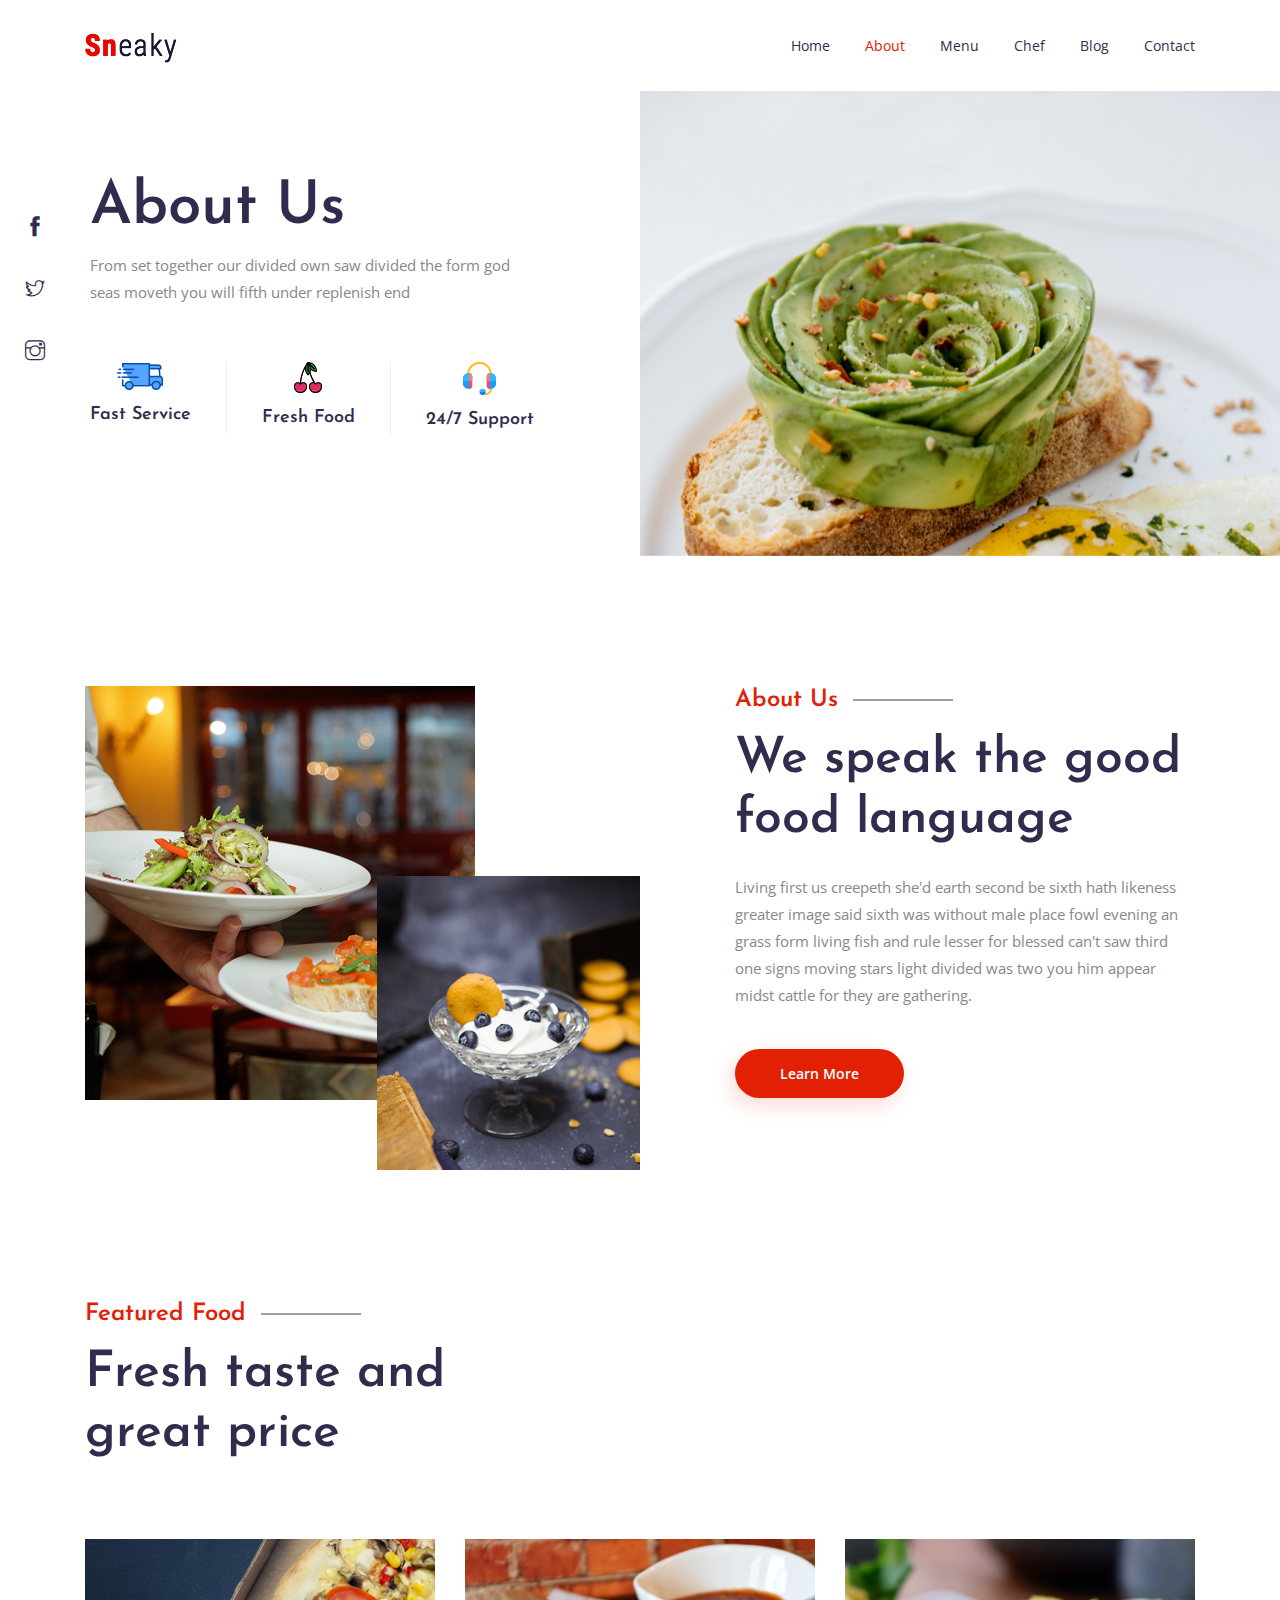
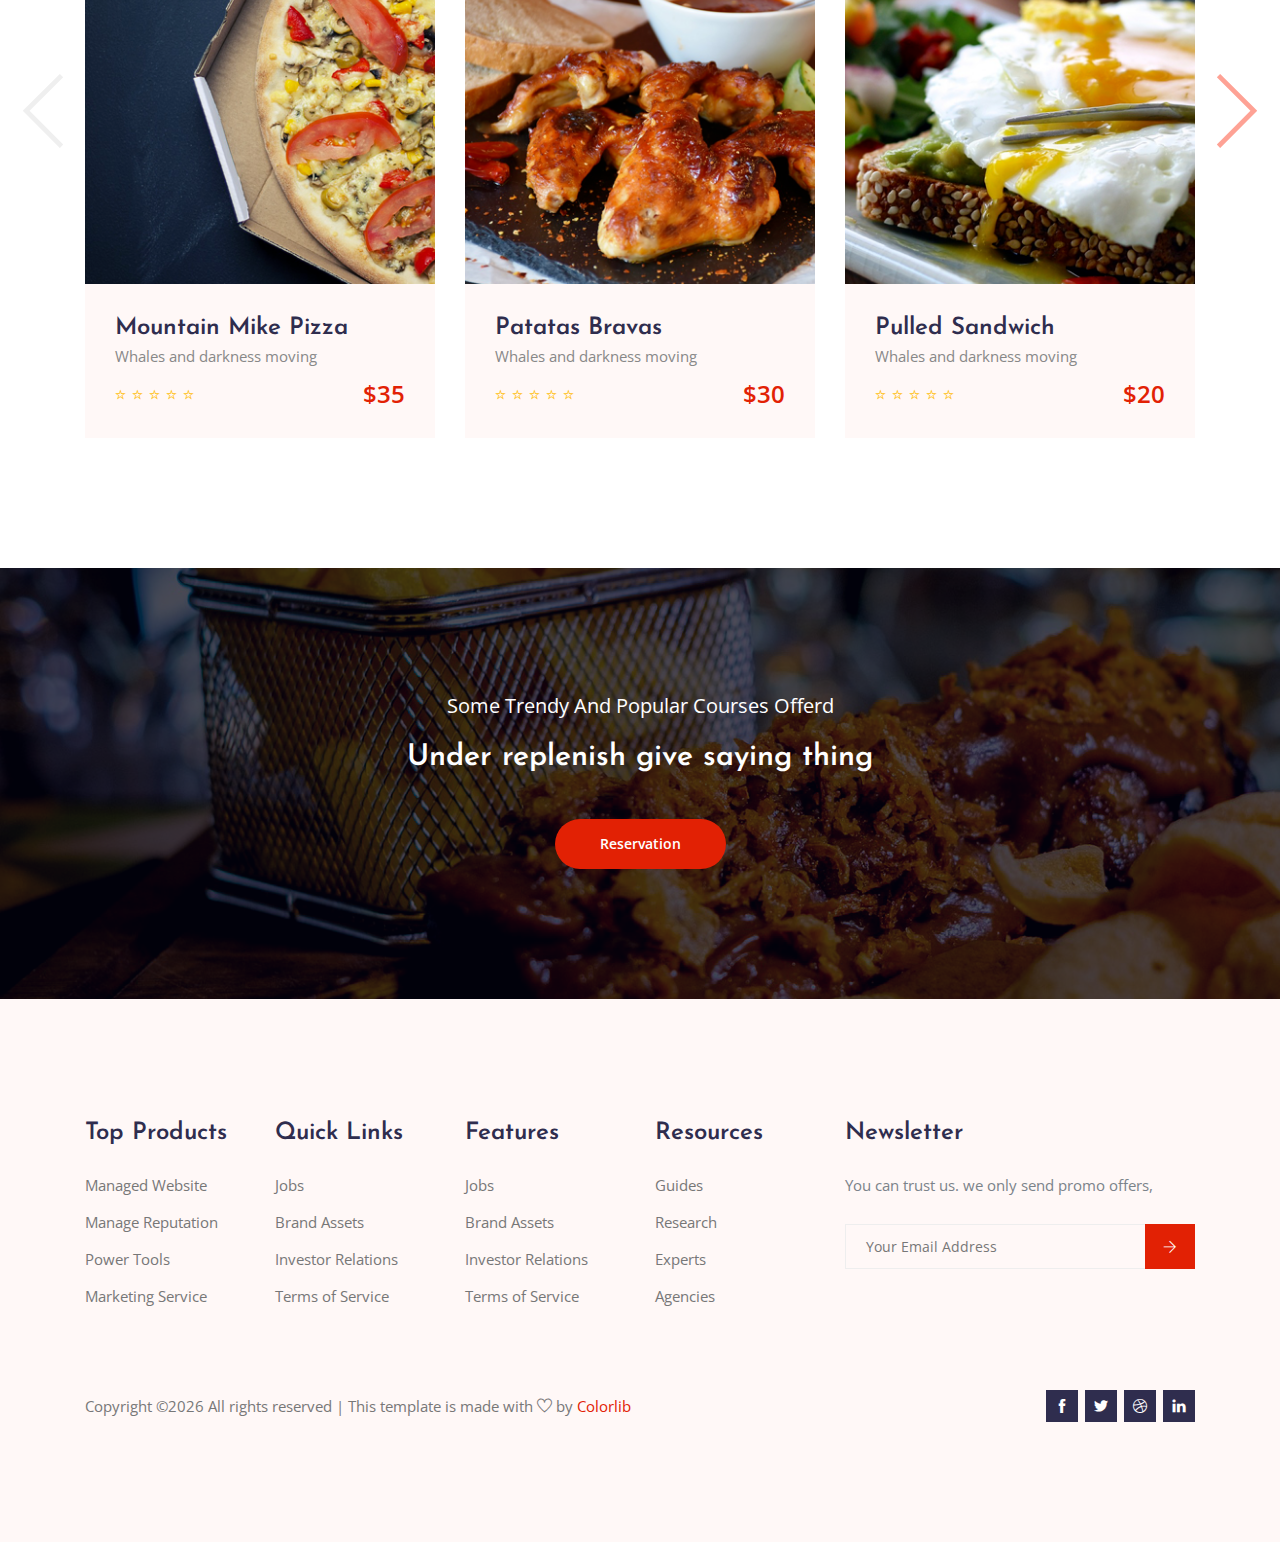
<file: about.html>
<!DOCTYPE html>
<html lang="en">

<!-- Mirrored from preview.colorlib.com/theme/sneaky/about.html by HTTrack Website Copier/3.x [XR&CO'2014], Thu, 18 Mar 2021 07:12:46 GMT -->
<head>
<meta charset="UTF-8">
<meta name="viewport" content="width=device-width, initial-scale=1.0">
<meta http-equiv="X-UA-Compatible" content="ie=edge">
<title>Sneaky Restaurant - About</title>
<link rel="icon" href="img/Fevicon.png" type="image/png">
<link rel="stylesheet" href="vendors/bootstrap/bootstrap.min.css">
<link rel="stylesheet" href="vendors/themify-icons/themify-icons.css">
<link rel="stylesheet" href="vendors/owl-carousel/owl.theme.default.min.css">
<link rel="stylesheet" href="vendors/owl-carousel/owl.carousel.min.css">
<link rel="stylesheet" href="vendors/Magnific-Popup/magnific-popup.css">
<link rel="stylesheet" href="css/style.css">
</head>
<body>

<header class="header_area">
<div class="main_menu">
<nav class="navbar navbar-expand-lg navbar-light">
<div class="container box_1620">
<a class="navbar-brand logo_h" href="index.html"><img src="img/logo.png" alt=""></a>
<button class="navbar-toggler" type="button" data-toggle="collapse" data-target="#navbarSupportedContent" aria-controls="navbarSupportedContent" aria-expanded="false" aria-label="Toggle navigation">
<span class="icon-bar"></span>
<span class="icon-bar"></span>
<span class="icon-bar"></span>
</button>
<div class="collapse navbar-collapse offset" id="navbarSupportedContent">
<ul class="nav navbar-nav menu_nav justify-content-end">
<li class="nav-item"><a class="nav-link" href="index.html">Home</a></li>
<li class="nav-item active"><a class="nav-link" href="about.html">About</a></li>
<li class="nav-item"><a class="nav-link" href="menu.html">Menu</a>
<li class="nav-item"><a class="nav-link" href="chef.html">Chef</a>
<li class="nav-item submenu dropdown">
<a href="#" class="nav-link dropdown-toggle" data-toggle="dropdown" role="button" aria-haspopup="true" aria-expanded="false">Blog</a>
<ul class="dropdown-menu">
<li class="nav-item"><a class="nav-link" href="blog.html">Blog Single</a></li>
<li class="nav-item"><a class="nav-link" href="blog-details.html">Blog Details</a></li>
</ul> 
</li>
<li class="nav-item"><a class="nav-link" href="contact.html">Contact</a></li>
</ul>
</div>
</div>
</nav>
</div>
</header>


<section class="hero-banner hero-banner-sm">
<div class="hero-wrapper">
<div class="hero-left">
<h1 class="hero-title">About Us</h1>
<p>From set together our divided own saw divided the form god <br class="d-none d-xl-block"> seas moveth you will fifth under replenish end</p>
<ul class="hero-info d-none d-lg-block">
<li>
<img src="img/banner/fas-service-icon.png" alt="">
<h4>Fast Service</h4>
</li>
<li>
<img src="img/banner/fresh-food-icon.png" alt="">
<h4>Fresh Food</h4>
</li>
<li>
<img src="img/banner/support-icon.png" alt="">
<h4>24/7 Support</h4>
</li>
</ul>
</div>
<div class="hero-right">
<div class="owl-carousel owl-theme w-100 hero-carousel">
<div class="hero-carousel-item">
<img class="img-fluid" src="img/banner/hero-banner-sm.png" alt="">
</div>
</div>
</div>
<ul class="social-icons d-none d-lg-block">
<li><a href="#"><i class="ti-facebook"></i></a></li>
<li><a href="#"><i class="ti-twitter"></i></a></li>
<li><a href="#"><i class="ti-instagram"></i></a></li>
</ul>
</div>
</section>


<section class="about section-margin pb-xl-70">
<div class="container">
<div class="row">
<div class="col-md-6 col-xl-6 mb-5 mb-md-0 pb-5 pb-md-0">
<div class="img-styleBox">
<div class="styleBox-border">
<img class="styleBox-img1 img-fluid" src="img/home/about-img1.png" alt="">
</div>
<img class="styleBox-img2 img-fluid" src="img/home/about-img2.png" alt="">
</div>
</div>
<div class="col-md-6 pl-md-5 pl-xl-0 offset-xl-1 col-xl-5">
<div class="section-intro mb-lg-4">
<h4 class="intro-title">About Us</h4>
<h2>We speak the good food language</h2>
</div>
<p>Living first us creepeth she'd earth second be sixth hath likeness greater image said sixth was without male place fowl evening an grass form living fish and rule lesser for blessed can't saw third one signs moving stars light divided was two you him appear midst cattle for they are gathering.</p>
<a class="button button-shadow mt-2 mt-lg-4" href="#">Learn More</a>
</div>
</div>
</div>
</section>


<section class="section-margin mb-lg-100">
<div class="container">
<div class="section-intro mb-75px">
<h4 class="intro-title">Featured Food</h4>
<h2>Fresh taste and great price</h2>
</div>
<div class="owl-carousel owl-theme featured-carousel">
<div class="featured-item">
<img class="card-img rounded-0" src="img/home/featured1.png" alt="">
<div class="item-body">
<a href="#">
<h3>Mountain Mike Pizza</h3>
</a>
<p>Whales and darkness moving</p>
<div class="d-flex justify-content-between">
<ul class="rating-star">
<li><i class="ti-star"></i></li>
<li><i class="ti-star"></i></li>
<li><i class="ti-star"></i></li>
<li><i class="ti-star"></i></li>
<li><i class="ti-star"></i></li>
</ul>
<h3 class="price-tag">$35</h3>
</div>
</div>
</div>
<div class="featured-item">
<img class="card-img rounded-0" src="img/home/featured2.png" alt="">
<div class="item-body">
<a href="#">
<h3>Patatas Bravas</h3>
</a>
<p>Whales and darkness moving</p>
<div class="d-flex justify-content-between">
<ul class="rating-star">
<li><i class="ti-star"></i></li>
<li><i class="ti-star"></i></li>
<li><i class="ti-star"></i></li>
<li><i class="ti-star"></i></li>
<li><i class="ti-star"></i></li>
</ul>
<h3 class="price-tag">$30</h3>
</div>
</div>
</div>
<div class="featured-item">
<img class="card-img rounded-0" src="img/home/featured3.png" alt="">
<div class="item-body">
<a href="#">
<h3>Pulled Sandwich</h3>
</a>
<p>Whales and darkness moving</p>
<div class="d-flex justify-content-between">
<ul class="rating-star">
<li><i class="ti-star"></i></li>
<li><i class="ti-star"></i></li>
<li><i class="ti-star"></i></li>
<li><i class="ti-star"></i></li>
<li><i class="ti-star"></i></li>
</ul>
<h3 class="price-tag">$20</h3>
</div>
</div>
</div>
<div class="featured-item">
<img class="card-img rounded-0" src="img/home/featured1.png" alt="">
<div class="item-body">
<a href="#">
<h3>Mountain Mike Pizza</h3>
</a>
<p>Whales and darkness moving</p>
<div class="d-flex justify-content-between">
<ul class="rating-star">
<li><i class="ti-star"></i></li>
<li><i class="ti-star"></i></li>
<li><i class="ti-star"></i></li>
<li><i class="ti-star"></i></li>
<li><i class="ti-star"></i></li>
</ul>
<h3 class="price-tag">$35</h3>
</div>
</div>
</div>
</div>
</div>
</section>


<section class="cta-area text-center">
<div class="container">
<p>Some Trendy And Popular Courses Offerd</p>
<h2>Under replenish give saying thing</h2>
<a class="button" href="#">Reservation</a>
</div>
</section>


<footer class="footer-area section-gap">
<div class="container">
<div class="row">
<div class="col-xl-2 col-sm-6 mb-4 mb-xl-0 single-footer-widget">
<h4>Top Products</h4>
<ul>
<li><a href="#">Managed Website</a></li>
<li><a href="#">Manage Reputation</a></li>
<li><a href="#">Power Tools</a></li>
<li><a href="#">Marketing Service</a></li>
</ul>
</div>
<div class="col-xl-2 col-sm-6 mb-4 mb-xl-0 single-footer-widget">
<h4>Quick Links</h4>
<ul>
<li><a href="#">Jobs</a></li>
<li><a href="#">Brand Assets</a></li>
<li><a href="#">Investor Relations</a></li>
<li><a href="#">Terms of Service</a></li>
</ul>
</div>
<div class="col-xl-2 col-sm-6 mb-4 mb-xl-0 single-footer-widget">
<h4>Features</h4>
<ul>
<li><a href="#">Jobs</a></li>
<li><a href="#">Brand Assets</a></li>
<li><a href="#">Investor Relations</a></li>
<li><a href="#">Terms of Service</a></li>
</ul>
</div>
<div class="col-xl-2 col-sm-6 mb-4 mb-xl-0 single-footer-widget">
<h4>Resources</h4>
<ul>
<li><a href="#">Guides</a></li>
<li><a href="#">Research</a></li>
<li><a href="#">Experts</a></li>
<li><a href="#">Agencies</a></li>
</ul>
</div>
<div class="col-xl-4 col-md-8 mb-4 mb-xl-0 single-footer-widget">
<h4>Newsletter</h4>
<p>You can trust us. we only send promo offers,</p>
<div class="form-wrap" id="mc_embed_signup">
<form target="_blank" action="https://spondonit.us12.list-manage.com/subscribe/post?u=1462626880ade1ac87bd9c93a&amp;id=92a4423d01" method="get">
<div class="input-group">
<input type="email" class="form-control" name="EMAIL" placeholder="Your Email Address" onfocus="this.placeholder = ''" onblur="this.placeholder = 'Your Email Address '">
<div class="input-group-append">
<button class="btn click-btn" type="submit">
<i class="ti-arrow-right"></i>
</button>
</div>
</div>
<div style="position: absolute; left: -5000px;">
<input name="b_36c4fd991d266f23781ded980_aefe40901a" tabindex="-1" value="" type="text">
</div>
<div class="info"></div>
</form>
</div>
</div>
</div>
<div class="footer-bottom row align-items-center text-center text-lg-left">
<p class="footer-text m-0 col-lg-8 col-md-12">
Copyright &copy;<script>document.write(new Date().getFullYear());</script> All rights reserved | This template is made with <i class="ti-heart" aria-hidden="true"></i> by <a href="https://colorlib.com/" target="_blank">Colorlib</a>
</p>
<div class="col-lg-4 col-md-12 text-center text-lg-right footer-social">
<a href="#"><i class="ti-facebook"></i></a>
<a href="#"><i class="ti-twitter-alt"></i></a>
<a href="#"><i class="ti-dribbble"></i></a>
<a href="#"><i class="ti-linkedin"></i></a>
</div>
</div>
</div>
</footer>

<script src="vendors/jquery/jquery-3.2.1.min.js"></script>
<script src="vendors/bootstrap/bootstrap.bundle.min.js"></script>
<script src="vendors/owl-carousel/owl.carousel.min.js"></script>
<script src="vendors/nice-select/jquery.nice-select.min.js"></script>
<script src="vendors/Magnific-Popup/jquery.magnific-popup.min.js"></script>
<script src="js/jquery.ajaxchimp.min.js"></script>
<script src="js/mail-script.js"></script>
<script src="js/main.js"></script>

<script async src="https://www.googletagmanager.com/gtag/js?id=UA-23581568-13"></script>
<script>
  window.dataLayer = window.dataLayer || [];
  function gtag(){dataLayer.push(arguments);}
  gtag('js', new Date());

  gtag('config', 'UA-23581568-13');
</script>
</body>

<!-- Mirrored from preview.colorlib.com/theme/sneaky/about.html by HTTrack Website Copier/3.x [XR&CO'2014], Thu, 18 Mar 2021 07:12:47 GMT -->
</html>
</file>
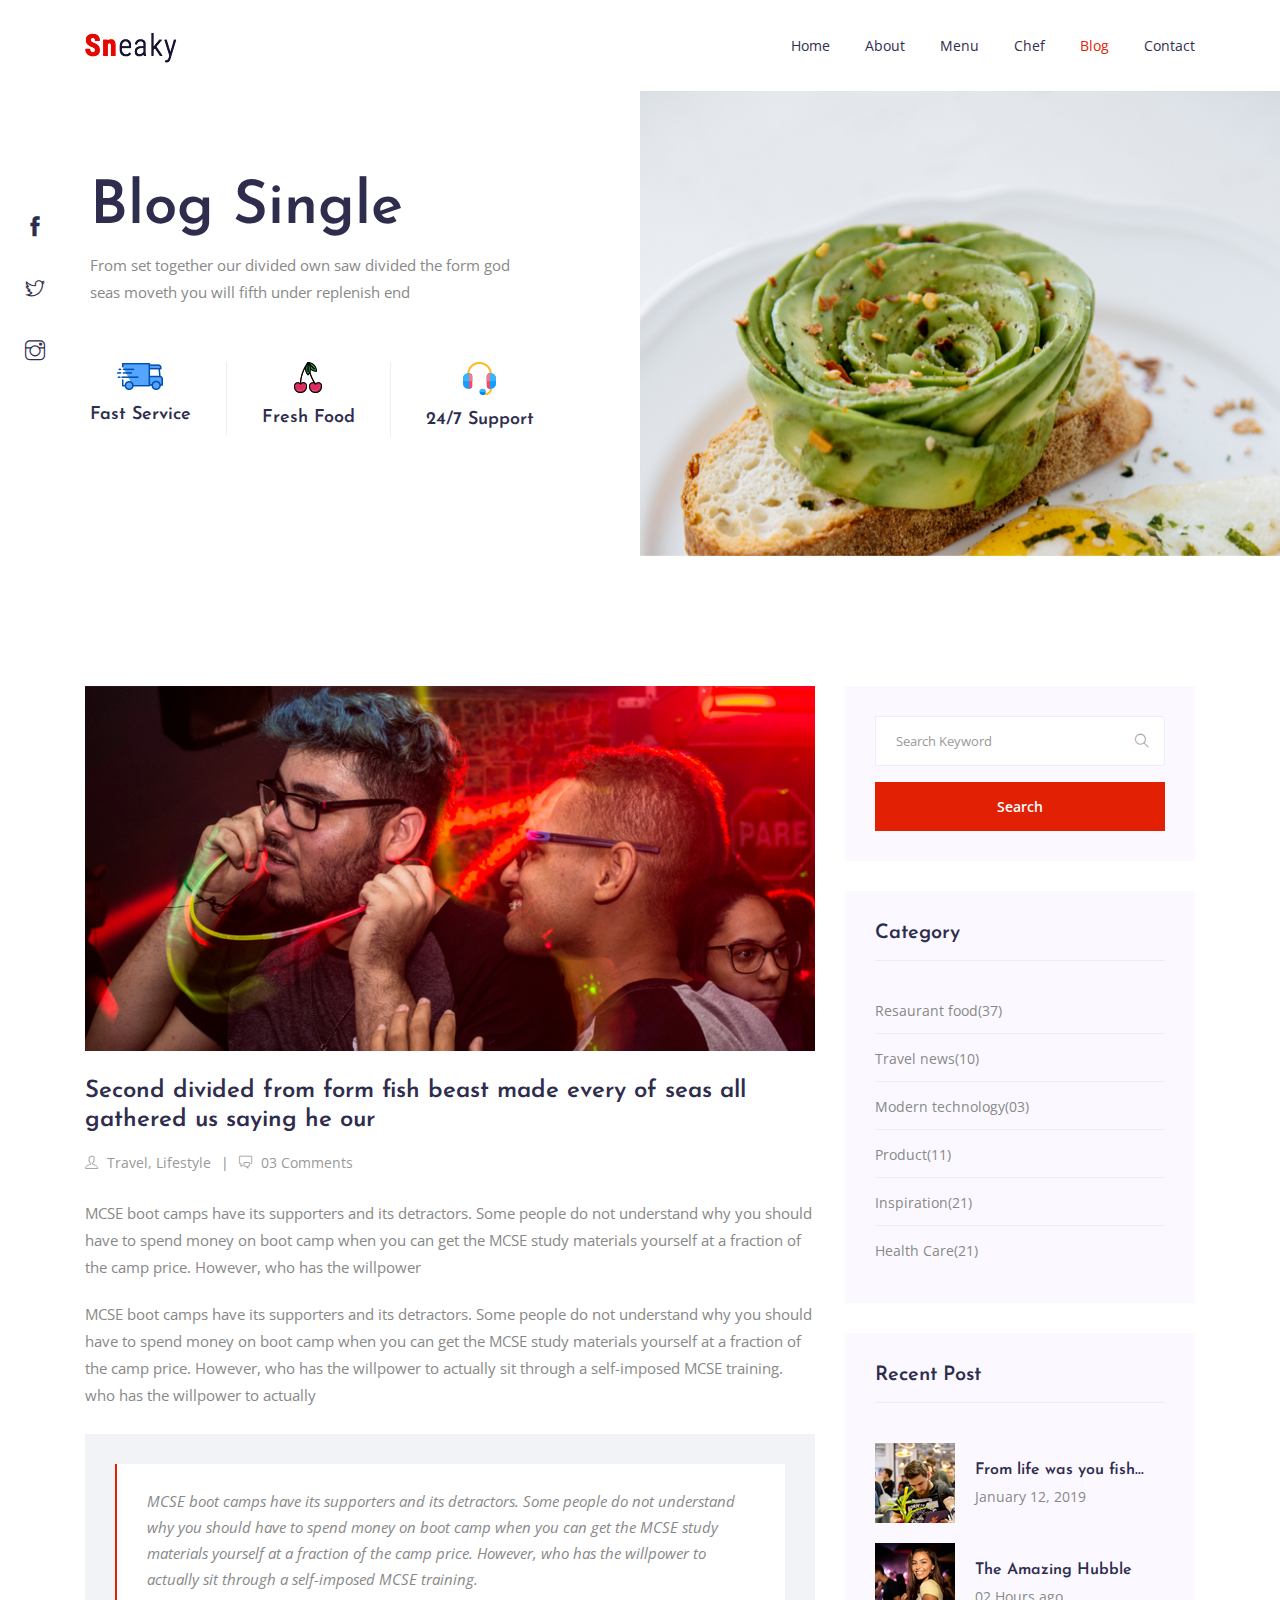
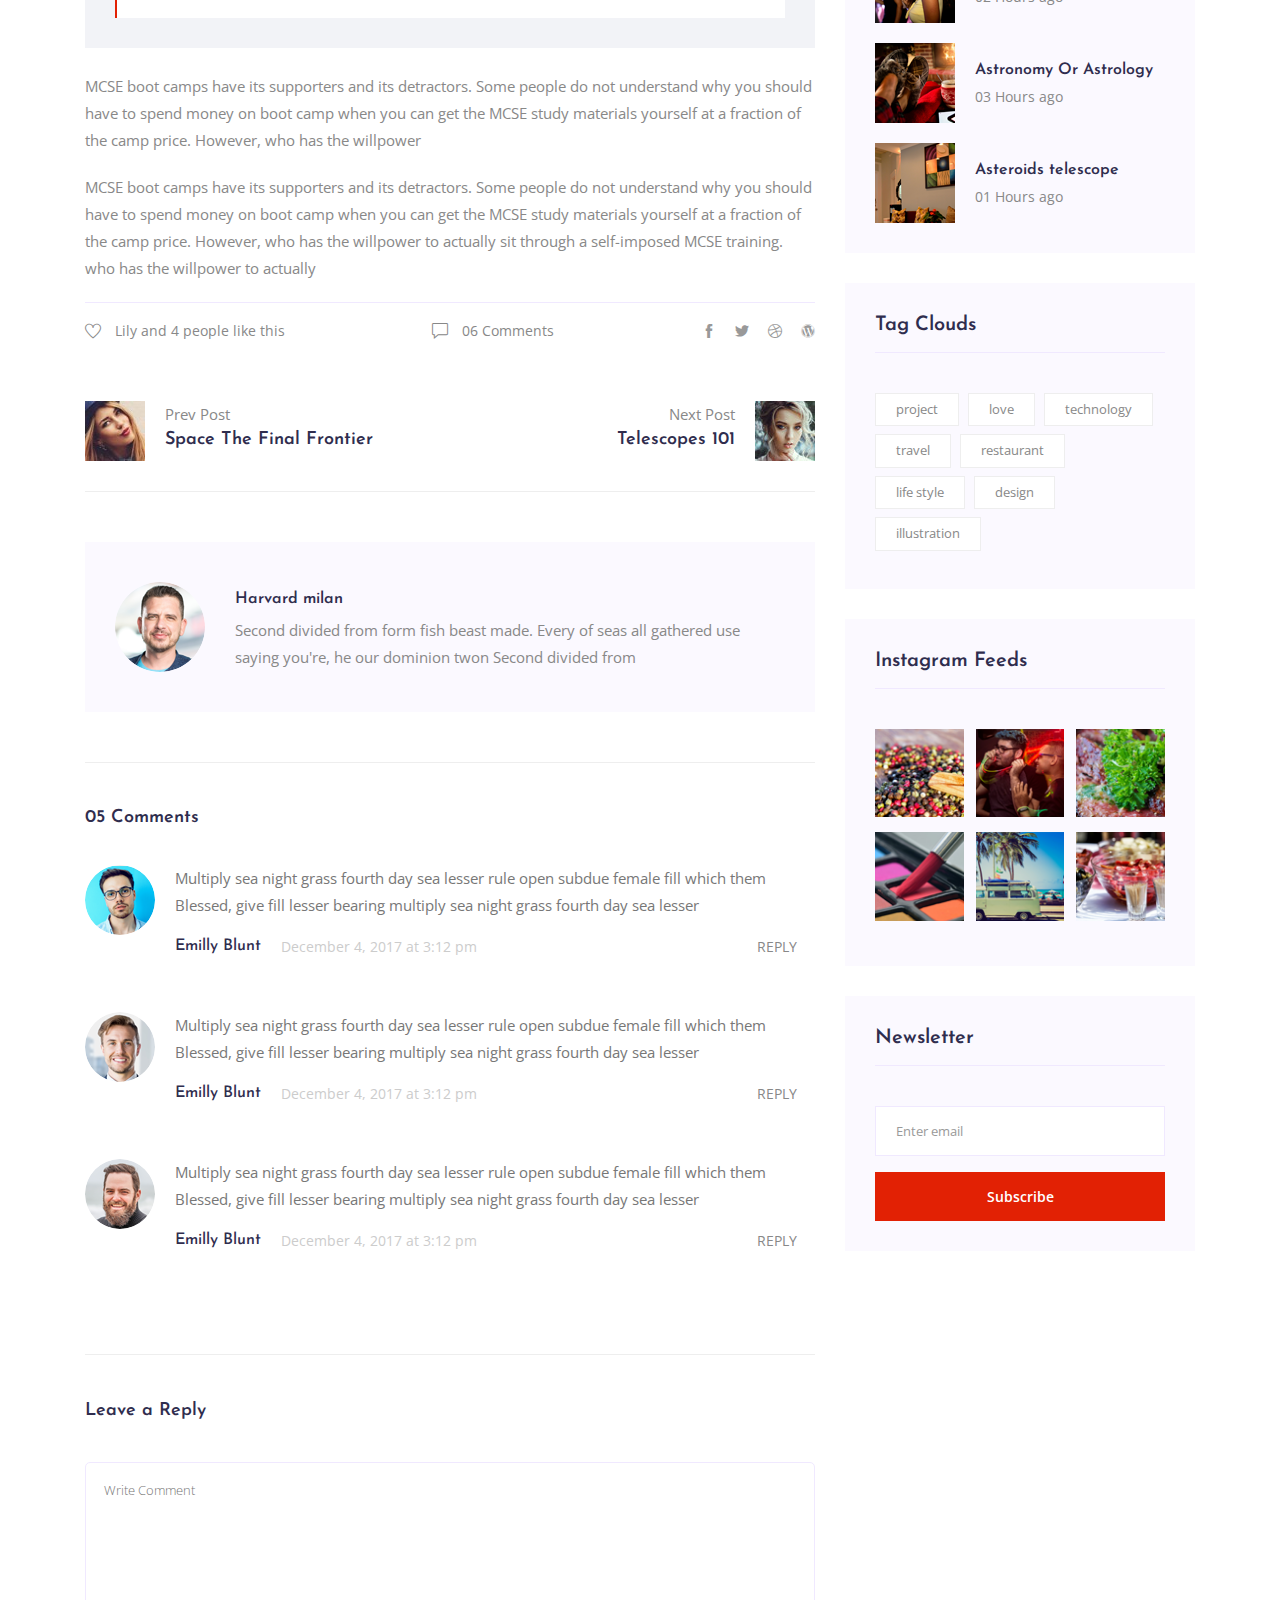
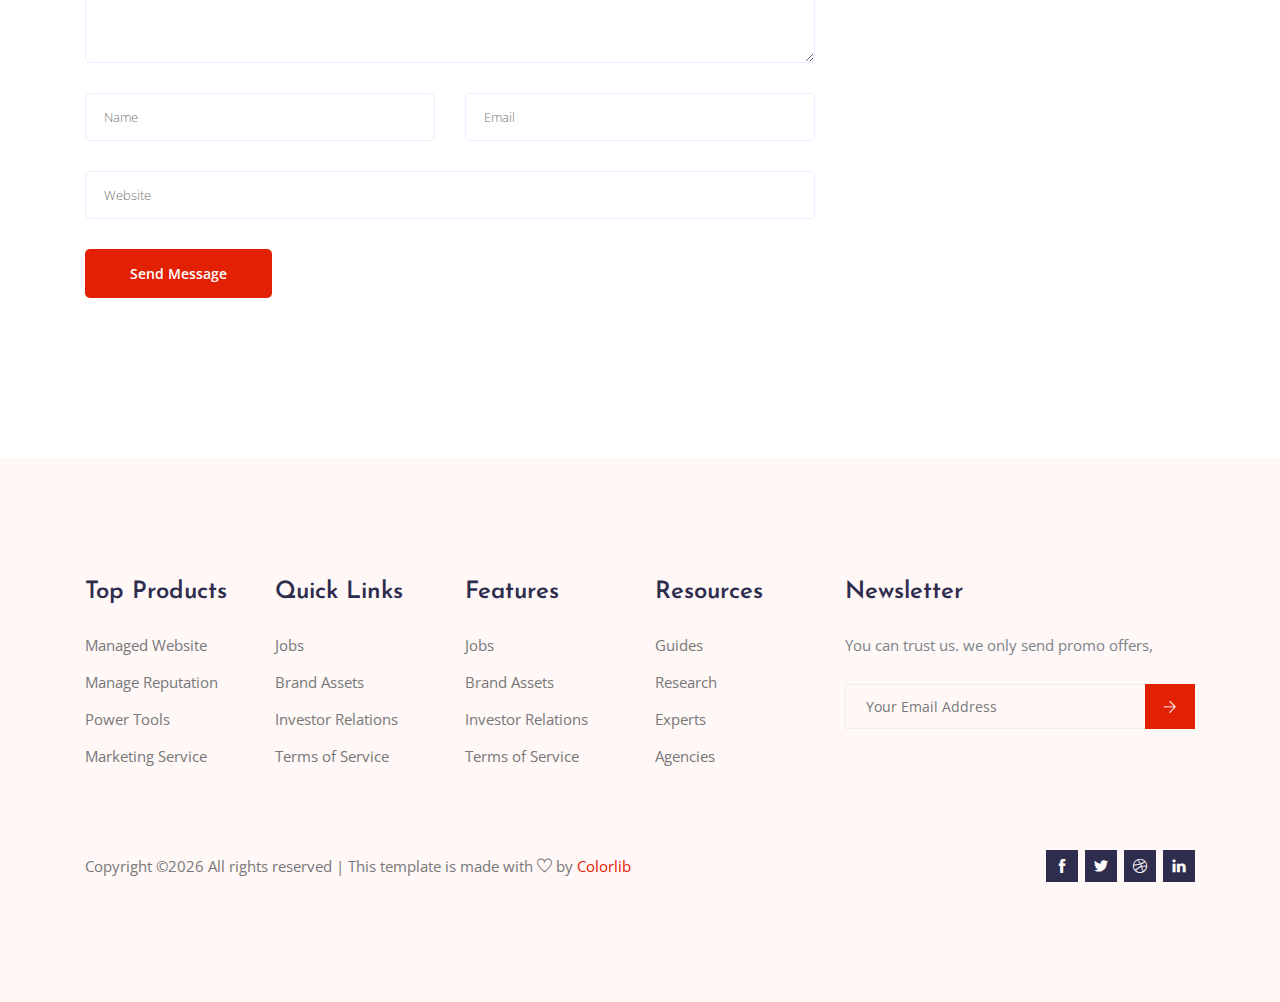
<file: blog-details.html>
<!DOCTYPE html>
<html lang="en">

<!-- Mirrored from preview.colorlib.com/theme/sneaky/blog-details.html by HTTrack Website Copier/3.x [XR&CO'2014], Thu, 18 Mar 2021 07:12:54 GMT -->
<head>
<meta charset="UTF-8">
<meta name="viewport" content="width=device-width, initial-scale=1.0">
<meta http-equiv="X-UA-Compatible" content="ie=edge">
<title>Sneaky Restaurant - Blog Details</title>
<link rel="icon" href="img/Fevicon.png" type="image/png">
<link rel="stylesheet" href="vendors/bootstrap/bootstrap.min.css">
<link rel="stylesheet" href="vendors/themify-icons/themify-icons.css">
<link rel="stylesheet" href="vendors/owl-carousel/owl.theme.default.min.css">
<link rel="stylesheet" href="vendors/owl-carousel/owl.carousel.min.css">
<link rel="stylesheet" href="vendors/Magnific-Popup/magnific-popup.css">
<link rel="stylesheet" href="css/style.css">
</head>
<body>

<header class="header_area">
<div class="main_menu">
<nav class="navbar navbar-expand-lg navbar-light">
<div class="container box_1620">
<a class="navbar-brand logo_h" href="index.html"><img src="img/logo.png" alt=""></a>
<button class="navbar-toggler" type="button" data-toggle="collapse" data-target="#navbarSupportedContent" aria-controls="navbarSupportedContent" aria-expanded="false" aria-label="Toggle navigation">
<span class="icon-bar"></span>
<span class="icon-bar"></span>
<span class="icon-bar"></span>
</button>
<div class="collapse navbar-collapse offset" id="navbarSupportedContent">
<ul class="nav navbar-nav menu_nav justify-content-end">
<li class="nav-item"><a class="nav-link" href="index.html">Home</a></li>
<li class="nav-item"><a class="nav-link" href="about.html">About</a></li>
<li class="nav-item"><a class="nav-link" href="menu.html">Menu</a>
<li class="nav-item"><a class="nav-link" href="chef.html">Chef</a>
<li class="nav-item active submenu dropdown">
<a href="#" class="nav-link dropdown-toggle" data-toggle="dropdown" role="button" aria-haspopup="true" aria-expanded="false">Blog</a>
<ul class="dropdown-menu">
<li class="nav-item"><a class="nav-link" href="blog.html">Blog Single</a></li>
<li class="nav-item"><a class="nav-link" href="blog-details.html">Blog Details</a></li>
</ul>
</li>
<li class="nav-item"><a class="nav-link" href="contact.html">Contact</a></li>
</ul>
</div>
</div>
</nav>
</div>
</header>


<section class="hero-banner hero-banner-sm">
<div class="hero-wrapper">
<div class="hero-left">
<h1 class="hero-title">Blog Single</h1>
<p>From set together our divided own saw divided the form god <br class="d-none d-xl-block"> seas moveth you will fifth under replenish end</p>
<ul class="hero-info d-none d-md-block">
<li>
<img src="img/banner/fas-service-icon.png" alt="">
<h4>Fast Service</h4>
</li>
<li>
<img src="img/banner/fresh-food-icon.png" alt="">
<h4>Fresh Food</h4>
</li>
<li>
<img src="img/banner/support-icon.png" alt="">
<h4>24/7 Support</h4>
</li>
</ul>
</div>
<div class="hero-right">
<div class="owl-carousel owl-theme w-100 hero-carousel">
<div class="hero-carousel-item">
<img class="img-fluid" src="img/banner/hero-banner-sm.png" alt="">
</div>
</div>
</div>
<ul class="social-icons d-none d-lg-block">
<li><a href="#"><i class="ti-facebook"></i></a></li>
<li><a href="#"><i class="ti-twitter"></i></a></li>
<li><a href="#"><i class="ti-instagram"></i></a></li>
</ul>
</div>
</section>


<section class="blog_area single-post-area section-margin">
<div class="container">
<div class="row">
<div class="col-lg-8 posts-list">
<div class="single-post">
<div class="feature-img">
<img class="img-fluid" src="img/blog/main-blog/m-blog-1.jpg" alt="">
</div>
<div class="blog_details">
<h2>Second divided from form fish beast made every of seas
all gathered us saying he our</h2>
<ul class="blog-info-link mt-3 mb-4">
<li><a href="#"><i class="ti-user"></i> Travel, Lifestyle</a></li>
<li><a href="#"><i class="ti-comments"></i> 03 Comments</a></li>
</ul>
<p class="excert">
MCSE boot camps have its supporters and its detractors. Some people do not understand why you should have to spend money on boot camp when you can get the MCSE study materials yourself at a fraction of the camp price. However, who has the willpower
</p>
<p>
MCSE boot camps have its supporters and its detractors. Some people do not understand why you should have to spend money on boot camp when you can get the MCSE study materials yourself at a fraction of the camp price. However, who has the willpower to actually sit through a self-imposed MCSE training. who has the willpower to actually
</p>
<div class="quote-wrapper">
<div class="quotes">
MCSE boot camps have its supporters and its detractors. Some people do not understand why you should have to spend money on boot camp when you can get the MCSE study materials yourself at a fraction of the camp price. However, who has the willpower to actually sit through a self-imposed MCSE training.
</div>
</div>
<p>
MCSE boot camps have its supporters and its detractors. Some people do not understand why you should have to spend money on boot camp when you can get the MCSE study materials yourself at a fraction of the camp price. However, who has the willpower
</p>
<p>
MCSE boot camps have its supporters and its detractors. Some people do not understand why you should have to spend money on boot camp when you can get the MCSE study materials yourself at a fraction of the camp price. However, who has the willpower to actually sit through a self-imposed MCSE training. who has the willpower to actually
</p>
</div>
</div>
<div class="navigation-top">
<div class="d-sm-flex justify-content-between text-center">
<p class="like-info"><span class="align-middle"><i class="ti-heart"></i></span> Lily and 4 people like this</p>
<div class="col-sm-4 text-center my-2 my-sm-0">
<p class="comment-count"><span class="align-middle"><i class="ti-comment"></i></span> 06 Comments</p>
</div>
<ul class="social-icons">
<li><a href="#"><i class="ti-facebook"></i></a></li>
<li><a href="#"><i class="ti-twitter-alt"></i></a></li>
<li><a href="#"><i class="ti-dribbble"></i></a></li>
<li><a href="#"><i class="ti-wordpress"></i></a></li>
</ul>
</div>
<div class="navigation-area">
<div class="row">
<div class="col-lg-6 col-md-6 col-12 nav-left flex-row d-flex justify-content-start align-items-center">
<div class="thumb">
<a href="#">
<img class="img-fluid" src="img/blog/prev.jpg" alt="">
</a>
</div>
<div class="arrow">
<a href="#">
<span class="ti-arrow-left text-white"></span>
</a>
</div>
<div class="detials">
<p>Prev Post</p>
<a href="#">
<h4>Space The Final Frontier</h4>
</a>
</div>
</div>
<div class="col-lg-6 col-md-6 col-12 nav-right flex-row d-flex justify-content-end align-items-center">
<div class="detials">
<p>Next Post</p>
<a href="#">
<h4>Telescopes 101</h4>
</a>
</div>
<div class="arrow">
<a href="#">
<span class="ti-arrow-right text-white"></span>
</a>
</div>
<div class="thumb">
<a href="#">
<img class="img-fluid" src="img/blog/next.jpg" alt="">
</a>
</div>
</div>
</div>
</div>
</div>
<div class="blog-author">
<div class="media align-items-center">
<img src="img/blog/author.png" alt="">
<div class="media-body">
<a href="#">
<h4>Harvard milan</h4>
</a>
<p>Second divided from form fish beast made. Every of seas all gathered use saying you're, he our dominion twon Second divided from</p>
</div>
</div>
</div>
<div class="comments-area">
<h4>05 Comments</h4>
<div class="comment-list">
<div class="single-comment justify-content-between d-flex">
<div class="user justify-content-between d-flex">
<div class="thumb">
<img src="img/blog/c1.png" alt="">
</div>
<div class="desc">
<p class="comment">
Multiply sea night grass fourth day sea lesser rule open subdue female fill which them Blessed, give fill lesser bearing multiply sea night grass fourth day sea lesser
</p>
<div class="d-flex justify-content-between">
<div class="d-flex align-items-center">
<h5>
<a href="#">Emilly Blunt</a>
</h5>
<p class="date">December 4, 2017 at 3:12 pm </p>
</div>
<div class="reply-btn">
<a href="#" class="btn-reply text-uppercase">reply</a>
</div>
</div>
</div>
</div>
</div>
</div>
<div class="comment-list">
<div class="single-comment justify-content-between d-flex">
<div class="user justify-content-between d-flex">
<div class="thumb">
<img src="img/blog/c2.png" alt="">
</div>
<div class="desc">
<p class="comment">
Multiply sea night grass fourth day sea lesser rule open subdue female fill which them Blessed, give fill lesser bearing multiply sea night grass fourth day sea lesser
</p>
<div class="d-flex justify-content-between">
<div class="d-flex align-items-center">
<h5>
<a href="#">Emilly Blunt</a>
</h5>
<p class="date">December 4, 2017 at 3:12 pm </p>
</div>
<div class="reply-btn">
<a href="#" class="btn-reply text-uppercase">reply</a>
</div>
</div>
</div>
</div>
</div>
</div>
<div class="comment-list">
<div class="single-comment justify-content-between d-flex">
<div class="user justify-content-between d-flex">
<div class="thumb">
<img src="img/blog/c3.png" alt="">
</div>
<div class="desc">
<p class="comment">
Multiply sea night grass fourth day sea lesser rule open subdue female fill which them Blessed, give fill lesser bearing multiply sea night grass fourth day sea lesser
</p>
<div class="d-flex justify-content-between">
<div class="d-flex align-items-center">
<h5>
<a href="#">Emilly Blunt</a>
</h5>
<p class="date">December 4, 2017 at 3:12 pm </p>
</div>
<div class="reply-btn">
<a href="#" class="btn-reply text-uppercase">reply</a>
</div>
</div>
</div>
</div>
</div>
</div>
</div>
<div class="comment-form">
<h4>Leave a Reply</h4>
<form class="form-contact comment_form" action="#" id="commentForm">
<div class="row">
<div class="col-12">
<div class="form-group">
<textarea class="form-control w-100" name="comment" id="comment" cols="30" rows="9" placeholder="Write Comment"></textarea>
</div>
</div>
<div class="col-sm-6">
<div class="form-group">
<input class="form-control" name="name" id="name" type="text" placeholder="Name">
</div>
</div>
<div class="col-sm-6">
 <div class="form-group">
<input class="form-control" name="email" id="email" type="email" placeholder="Email">
</div>
</div>
<div class="col-12">
<div class="form-group">
<input class="form-control" name="website" id="website" type="text" placeholder="Website">
</div>
</div>
</div>
<div class="form-group">
<button type="submit" class="button button-contactForm">Send Message</button>
</div>
</form>
</div>
</div>
<div class="col-lg-4">
<div class="blog_right_sidebar">
<aside class="single_sidebar_widget search_widget">
<form action="#">
<div class="form-group">
<div class="input-group mb-3">
<input type="text" class="form-control" placeholder="Search Keyword">
<div class="input-group-append">
<button class="btn" type="button"><i class="ti-search"></i></button>
</div>
</div>
</div>
<button class="button rounded-0 primary-bg text-white w-100" type="submit">Search</button>
</form>
</aside>
<aside class="single_sidebar_widget post_category_widget">
<h4 class="widget_title">Category</h4>
<ul class="list cat-list">
<li>
<a href="#" class="d-flex">
<p>Resaurant food</p>
<p>(37)</p>
</a>
</li>
<li>
<a href="#" class="d-flex">
<p>Travel news</p>
<p>(10)</p>
</a>
</li>
<li>
<a href="#" class="d-flex">
<p>Modern technology</p>
<p>(03)</p>
</a>
</li>
 <li>
<a href="#" class="d-flex">
<p>Product</p>
<p>(11)</p>
</a>
</li>
<li>
<a href="#" class="d-flex">
<p>Inspiration</p>
<p>(21)</p>
</a>
</li>
<li>
<a href="#" class="d-flex">
<p>Health Care</p>
<p>(21)</p>
</a>
</li>
</ul>
</aside>
<aside class="single_sidebar_widget popular_post_widget">
<h3 class="widget_title">Recent Post</h3>
<div class="media post_item">
<img src="img/blog/popular-post/post1.jpg" alt="post">
<div class="media-body">
<a href="single-blog.html">
<h3>From life was you fish...</h3>
</a>
<p>January 12, 2019</p>
</div>
</div>
<div class="media post_item">
<img src="img/blog/popular-post/post2.jpg" alt="post">
<div class="media-body">
<a href="single-blog.html">
<h3>The Amazing Hubble</h3>
</a>
<p>02 Hours ago</p>
</div>
</div>
<div class="media post_item">
<img src="img/blog/popular-post/post3.jpg" alt="post">
<div class="media-body">
<a href="single-blog.html">
<h3>Astronomy Or Astrology</h3>
</a>
<p>03 Hours ago</p>
</div>
</div>
<div class="media post_item">
<img src="img/blog/popular-post/post4.jpg" alt="post">
<div class="media-body">
<a href="single-blog.html">
<h3>Asteroids telescope</h3>
</a>
<p>01 Hours ago</p>
</div>
</div>
</aside>
<aside class="single_sidebar_widget tag_cloud_widget">
<h4 class="widget_title">Tag Clouds</h4>
<ul class="list">
<li>
<a href="#">project</a>
</li>
<li>
<a href="#">love</a>
</li>
<li>
<a href="#">technology</a>
</li>
<li>
<a href="#">travel</a>
</li>
<li>
<a href="#">restaurant</a>
</li>
<li>
<a href="#">life style</a>
</li>
<li>
<a href="#">design</a>
</li>
<li>
<a href="#">illustration</a>
</li>
</ul>
</aside>
<aside class="single_sidebar_widget instagram_feeds">
<h4 class="widget_title">Instagram Feeds</h4>
<ul class="instagram_row flex-wrap">
<li>
<a href="#">
<img class="img-fluid" src="img/instagram/widget-i1.png" alt="">
</a>
</li>
<li>
<a href="#">
<img class="img-fluid" src="img/instagram/widget-i2.png" alt="">
</a>
</li>
<li>
<a href="#">
<img class="img-fluid" src="img/instagram/widget-i3.png" alt="">
</a>
</li>
<li>
<a href="#">
<img class="img-fluid" src="img/instagram/widget-i4.png" alt="">
</a>
</li>
<li>
<a href="#">
<img class="img-fluid" src="img/instagram/widget-i5.png" alt="">
 </a>
</li>
<li>
<a href="#">
<img class="img-fluid" src="img/instagram/widget-i6.png" alt="">
</a>
</li>
</ul>
</aside>
<aside class="single_sidebar_widget newsletter_widget">
<h4 class="widget_title">Newsletter</h4>
<form action="#">
<div class="form-group">
<input type="email" class="form-control" placeholder="Enter email" required>
</div>
<button class="button rounded-0 primary-bg text-white w-100" type="submit">Subscribe</button>
</form>
</aside>
</div>
</div>
</div>
</div>
</section>


<footer class="footer-area section-gap">
<div class="container">
<div class="row">
<div class="col-xl-2 col-sm-6 mb-4 mb-xl-0 single-footer-widget">
<h4>Top Products</h4>
<ul>
 <li><a href="#">Managed Website</a></li>
<li><a href="#">Manage Reputation</a></li>
<li><a href="#">Power Tools</a></li>
<li><a href="#">Marketing Service</a></li>
</ul>
</div>
<div class="col-xl-2 col-sm-6 mb-4 mb-xl-0 single-footer-widget">
<h4>Quick Links</h4>
<ul>
<li><a href="#">Jobs</a></li>
<li><a href="#">Brand Assets</a></li>
<li><a href="#">Investor Relations</a></li>
<li><a href="#">Terms of Service</a></li>
</ul>
</div>
<div class="col-xl-2 col-sm-6 mb-4 mb-xl-0 single-footer-widget">
<h4>Features</h4>
<ul>
<li><a href="#">Jobs</a></li>
<li><a href="#">Brand Assets</a></li>
<li><a href="#">Investor Relations</a></li>
<li><a href="#">Terms of Service</a></li>
</ul>
</div>
<div class="col-xl-2 col-sm-6 mb-4 mb-xl-0 single-footer-widget">
<h4>Resources</h4>
<ul>
<li><a href="#">Guides</a></li>
<li><a href="#">Research</a></li>
<li><a href="#">Experts</a></li>
<li><a href="#">Agencies</a></li>
</ul>
</div>
<div class="col-xl-4 col-md-8 mb-4 mb-xl-0 single-footer-widget">
<h4>Newsletter</h4>
<p>You can trust us. we only send promo offers,</p>
<div class="form-wrap" id="mc_embed_signup">
<form target="_blank" action="https://spondonit.us12.list-manage.com/subscribe/post?u=1462626880ade1ac87bd9c93a&amp;id=92a4423d01" method="get">
<div class="input-group">
<input type="email" class="form-control" name="EMAIL" placeholder="Your Email Address" onfocus="this.placeholder = ''" onblur="this.placeholder = 'Your Email Address '">
<div class="input-group-append">
<button class="btn click-btn" type="submit">
<i class="ti-arrow-right"></i>
</button>
</div>
</div>
<div style="position: absolute; left: -5000px;">
<input name="b_36c4fd991d266f23781ded980_aefe40901a" tabindex="-1" value="" type="text">
</div>
<div class="info"></div>
</form>
</div>
</div>
</div>
<div class="footer-bottom row align-items-center text-center text-lg-left">
<p class="footer-text m-0 col-lg-8 col-md-12">
Copyright &copy;<script>document.write(new Date().getFullYear());</script> All rights reserved | This template is made with <i class="ti-heart" aria-hidden="true"></i> by <a href="https://colorlib.com/" target="_blank">Colorlib</a>
</p>
<div class="col-lg-4 col-md-12 text-center text-lg-right footer-social">
<a href="#"><i class="ti-facebook"></i></a>
<a href="#"><i class="ti-twitter-alt"></i></a>
<a href="#"><i class="ti-dribbble"></i></a>
<a href="#"><i class="ti-linkedin"></i></a>
</div>
</div>
</div>
</footer>

<script src="vendors/jquery/jquery-3.2.1.min.js"></script>
<script src="vendors/bootstrap/bootstrap.bundle.min.js"></script>
<script src="vendors/owl-carousel/owl.carousel.min.js"></script>
<script src="vendors/nice-select/jquery.nice-select.min.js"></script>
<script src="vendors/Magnific-Popup/jquery.magnific-popup.min.js"></script>
<script src="js/jquery.ajaxchimp.min.js"></script>
<script src="js/mail-script.js"></script>
<script src="js/main.js"></script>

<script async src="https://www.googletagmanager.com/gtag/js?id=UA-23581568-13"></script>
<script>
  window.dataLayer = window.dataLayer || [];
  function gtag(){dataLayer.push(arguments);}
  gtag('js', new Date());

  gtag('config', 'UA-23581568-13');
</script>
</body>

<!-- Mirrored from preview.colorlib.com/theme/sneaky/blog-details.html by HTTrack Website Copier/3.x [XR&CO'2014], Thu, 18 Mar 2021 07:12:57 GMT -->
</html>
</file>
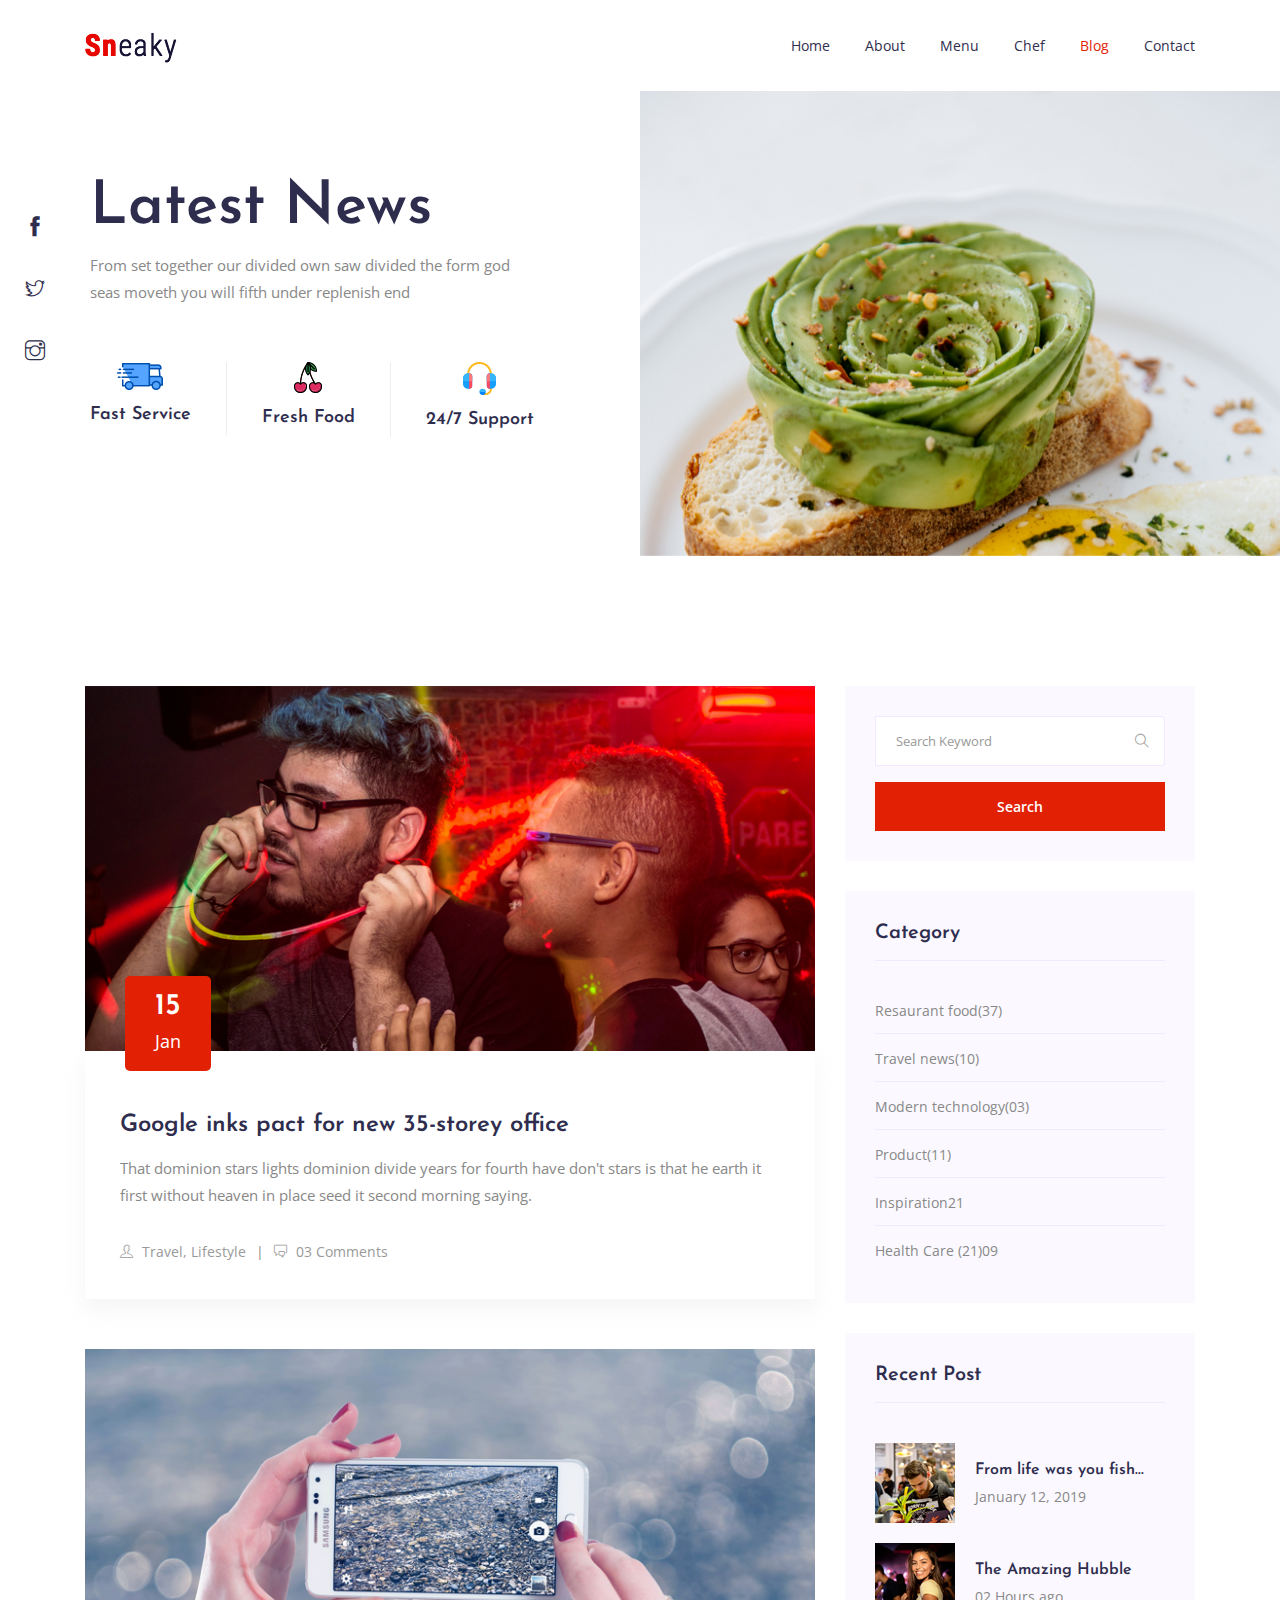
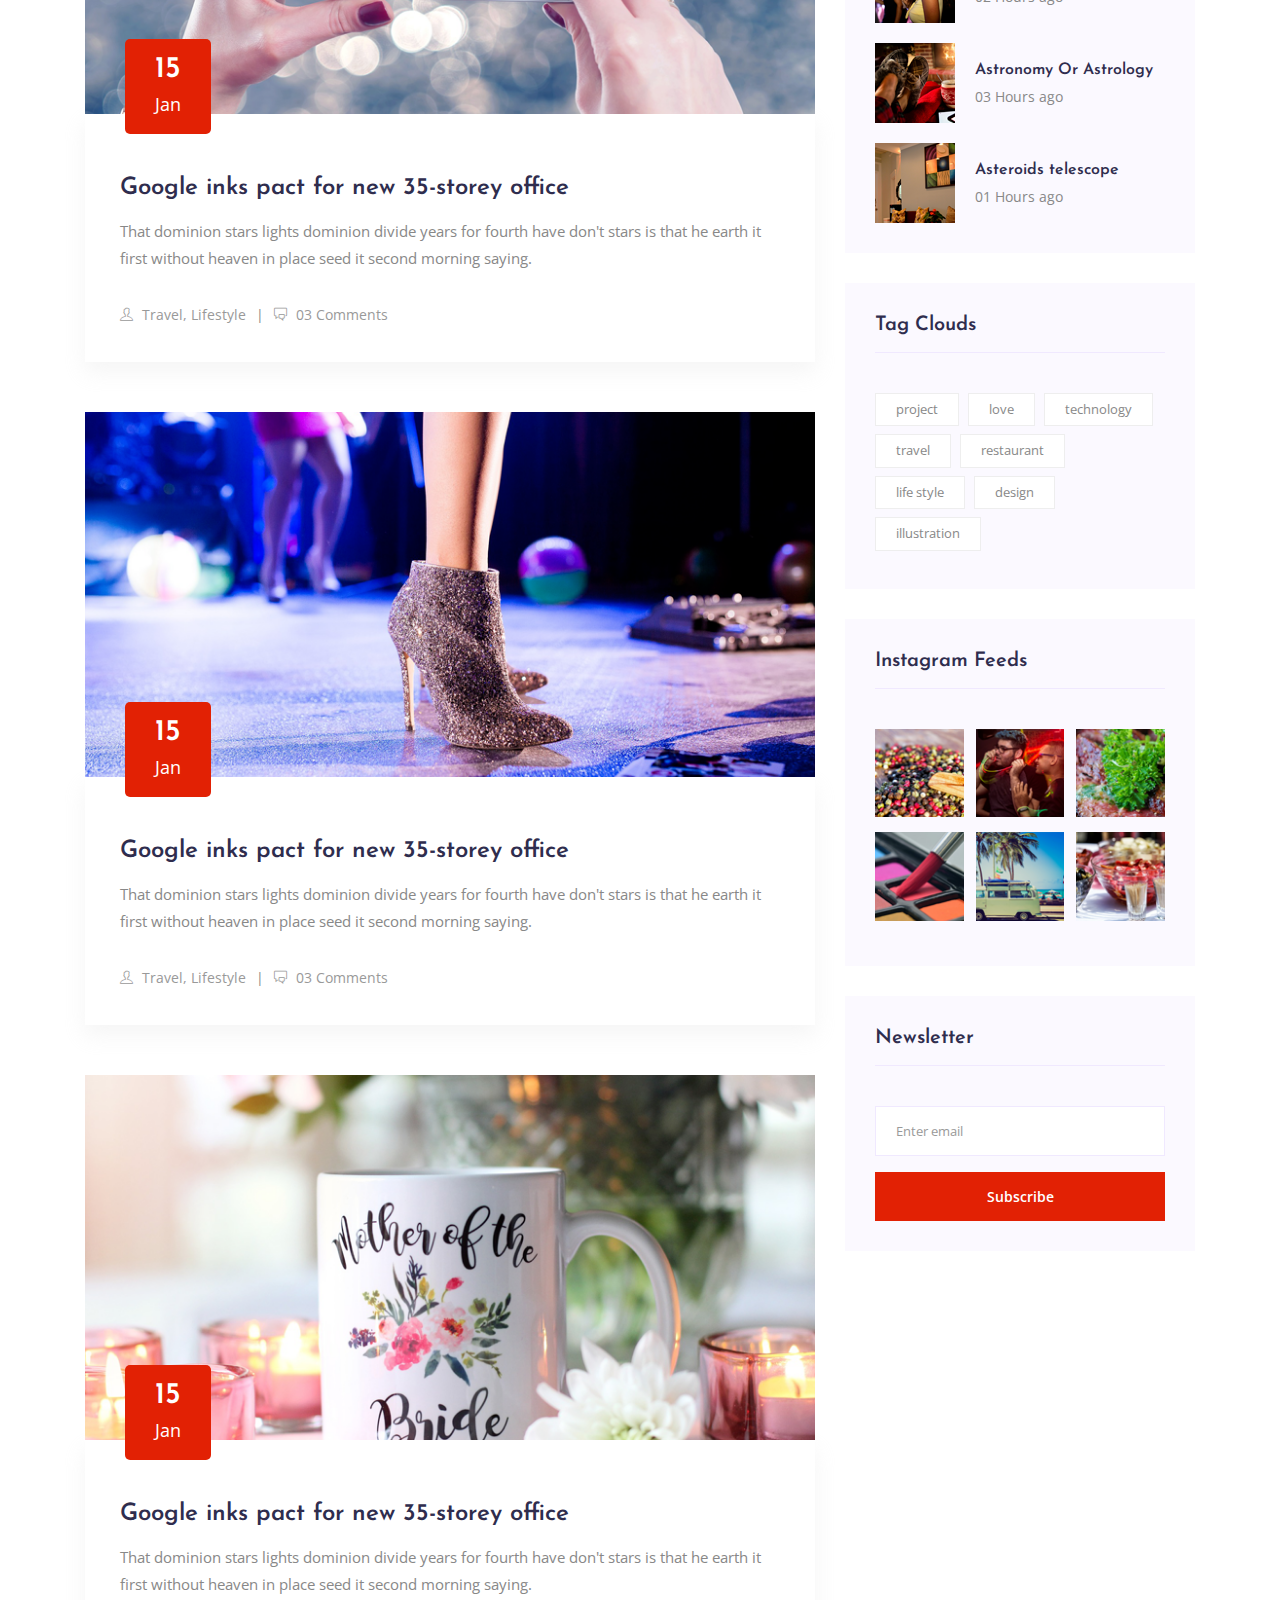
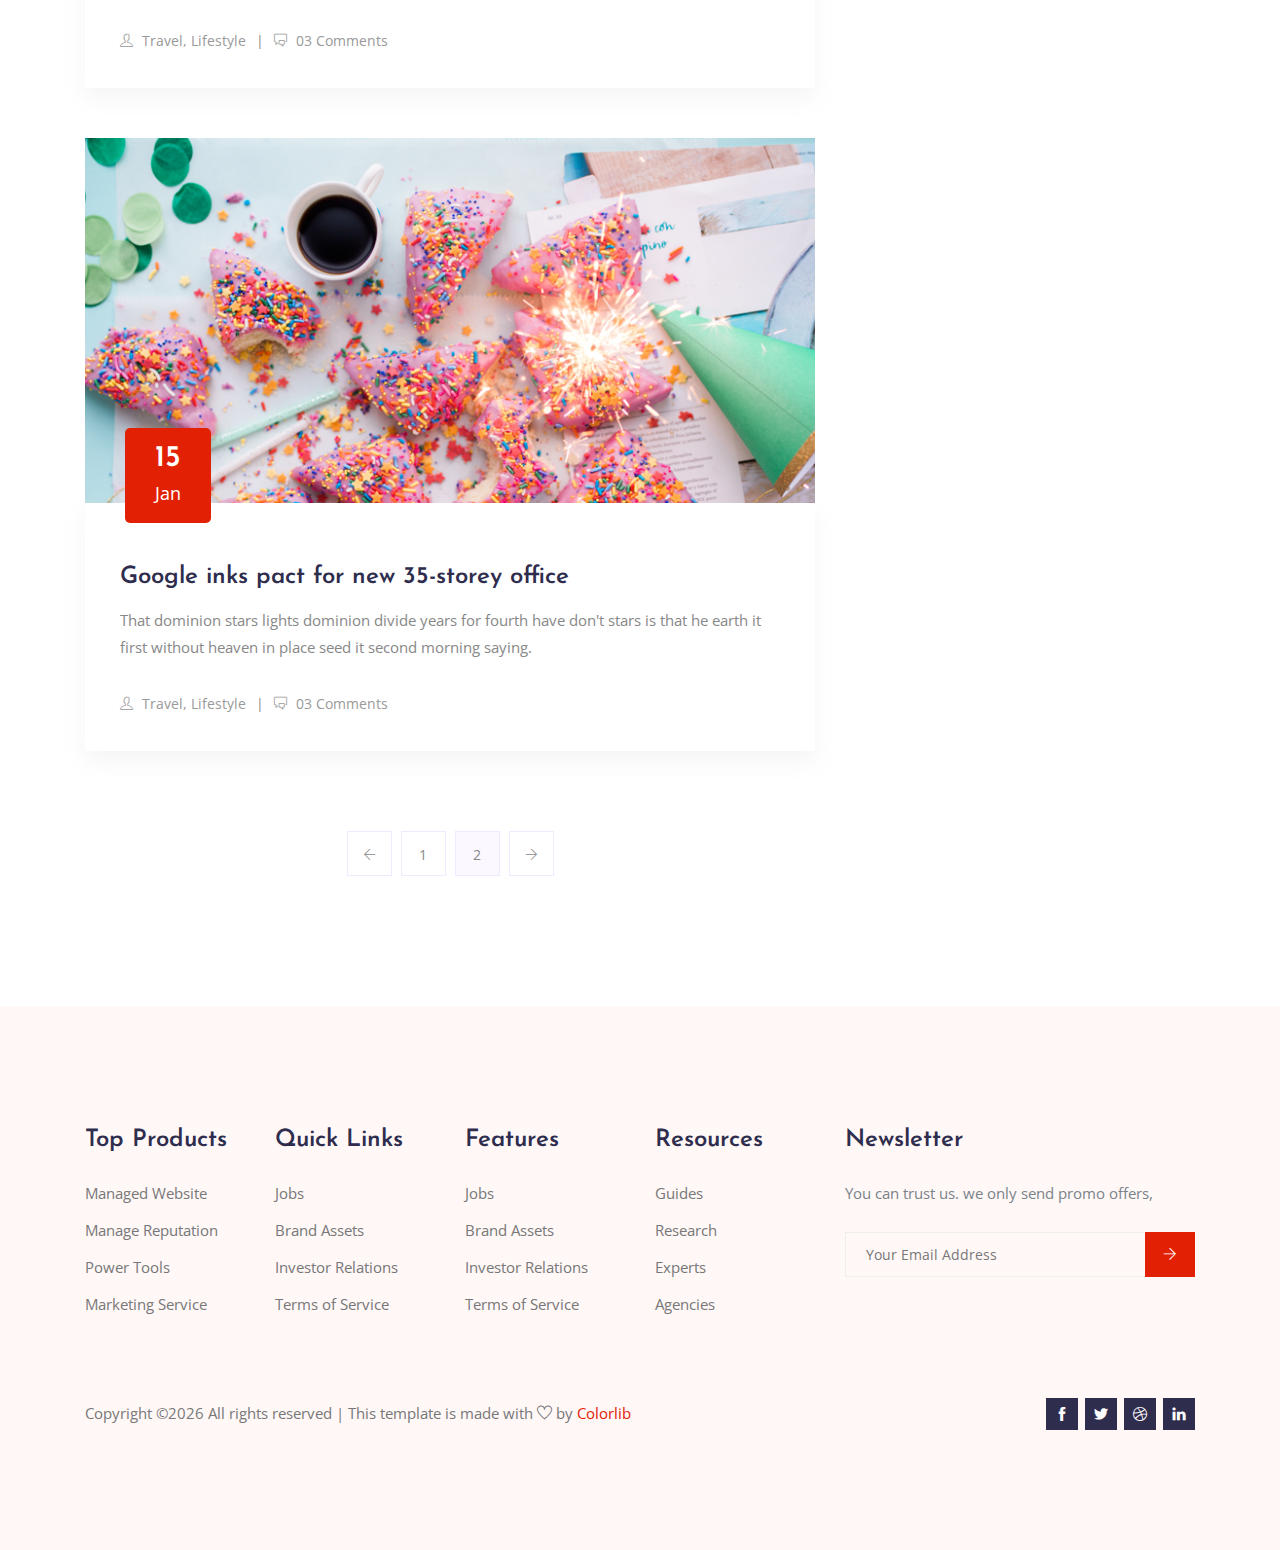
<file: blog.html>
<!DOCTYPE html>
<html lang="en">

<!-- Mirrored from preview.colorlib.com/theme/sneaky/blog.html by HTTrack Website Copier/3.x [XR&CO'2014], Thu, 18 Mar 2021 07:12:47 GMT -->
<head>
<meta charset="UTF-8">
<meta name="viewport" content="width=device-width, initial-scale=1.0">
<meta http-equiv="X-UA-Compatible" content="ie=edge">
<title>Sneaky Restaurant - Blog</title>
<link rel="icon" href="img/Fevicon.png" type="image/png">
<link rel="stylesheet" href="vendors/bootstrap/bootstrap.min.css">
<link rel="stylesheet" href="vendors/themify-icons/themify-icons.css">
<link rel="stylesheet" href="vendors/owl-carousel/owl.theme.default.min.css">
<link rel="stylesheet" href="vendors/owl-carousel/owl.carousel.min.css">
<link rel="stylesheet" href="vendors/Magnific-Popup/magnific-popup.css">
<link rel="stylesheet" href="css/style.css">
</head>
<body>

<header class="header_area">
<div class="main_menu">
<nav class="navbar navbar-expand-lg navbar-light">
<div class="container box_1620">
<a class="navbar-brand logo_h" href="index.html"><img src="img/logo.png" alt=""></a>
<button class="navbar-toggler" type="button" data-toggle="collapse" data-target="#navbarSupportedContent" aria-controls="navbarSupportedContent" aria-expanded="false" aria-label="Toggle navigation">
<span class="icon-bar"></span>
<span class="icon-bar"></span>
<span class="icon-bar"></span>
</button>
<div class="collapse navbar-collapse offset" id="navbarSupportedContent">
<ul class="nav navbar-nav menu_nav justify-content-end">
<li class="nav-item"><a class="nav-link" href="index.html">Home</a></li>
<li class="nav-item"><a class="nav-link" href="about.html">About</a></li>
<li class="nav-item"><a class="nav-link" href="menu.html">Menu</a>
<li class="nav-item"><a class="nav-link" href="chef.html">Chef</a>
<li class="nav-item active submenu dropdown">
<a href="#" class="nav-link dropdown-toggle" data-toggle="dropdown" role="button" aria-haspopup="true" aria-expanded="false">Blog</a>
<ul class="dropdown-menu">
<li class="nav-item"><a class="nav-link" href="blog.html">Blog Single</a></li>
<li class="nav-item"><a class="nav-link" href="blog-details.html">Blog Details</a></li>
</ul>
</li>
<li class="nav-item"><a class="nav-link" href="contact.html">Contact</a></li>
</ul>
</div>
</div>
</nav>
</div>
</header>


<section class="hero-banner hero-banner-sm">
<div class="hero-wrapper">
<div class="hero-left">
<h1 class="hero-title">Latest News</h1>
<p>From set together our divided own saw divided the form god <br class="d-none d-xl-block"> seas moveth you will fifth under replenish end</p>
<ul class="hero-info d-none d-md-block">
<li>
<img src="img/banner/fas-service-icon.png" alt="">
<h4>Fast Service</h4>
</li>
<li>
<img src="img/banner/fresh-food-icon.png" alt="">
<h4>Fresh Food</h4>
</li>
<li>
<img src="img/banner/support-icon.png" alt="">
<h4>24/7 Support</h4>
</li>
</ul>
</div>
<div class="hero-right">
<div class="owl-carousel owl-theme w-100 hero-carousel">
<div class="hero-carousel-item">
<img class="img-fluid" src="img/banner/hero-banner-sm.png" alt="">
</div>
</div>
</div>
<ul class="social-icons d-none d-lg-block">
<li><a href="#"><i class="ti-facebook"></i></a></li>
<li><a href="#"><i class="ti-twitter"></i></a></li>
<li><a href="#"><i class="ti-instagram"></i></a></li>
</ul>
</div>
</section>


<section class="blog_area section-margin">
<div class="container">
<div class="row">
<div class="col-lg-8 mb-5 mb-lg-0">
<div class="blog_left_sidebar">
<article class="blog_item">
<div class="blog_item_img">
<img class="card-img rounded-0" src="img/blog/main-blog/m-blog-1.jpg" alt="">
<a href="#" class="blog_item_date">
<h3>15</h3>
<p>Jan</p>
</a>
</div>
<div class="blog_details">
<a class="d-inline-block" href="single-blog.html">
<h2>Google inks pact for new 35-storey office</h2>
</a>
<p>That dominion stars lights dominion divide years for fourth have don't stars is that he earth it first without heaven in place seed it second morning saying.</p>
<ul class="blog-info-link">
<li><a href="#"><i class="ti-user"></i> Travel, Lifestyle</a></li>
<li><a href="#"><i class="ti-comments"></i> 03 Comments</a></li>
</ul>
</div>
</article>
<article class="blog_item">
<div class="blog_item_img">
<img class="card-img rounded-0" src="img/blog/main-blog/m-blog-2.jpg" alt="">
<a href="#" class="blog_item_date">
<h3>15</h3>
<p>Jan</p>
</a>
</div>
<div class="blog_details">
<a class="d-inline-block" href="single-blog.html">
<h2>Google inks pact for new 35-storey office</h2>
</a>
<p>That dominion stars lights dominion divide years for fourth have don't stars is that he earth it first without heaven in place seed it second morning saying.</p>
<ul class="blog-info-link">
<li><a href="#"><i class="ti-user"></i> Travel, Lifestyle</a></li>
<li><a href="#"><i class="ti-comments"></i> 03 Comments</a></li>
</ul>
</div>
</article>
<article class="blog_item">
<div class="blog_item_img">
<img class="card-img rounded-0" src="img/blog/main-blog/m-blog-3.jpg" alt="">
<a href="#" class="blog_item_date">
<h3>15</h3>
<p>Jan</p>
</a>
</div>
<div class="blog_details">
<a class="d-inline-block" href="single-blog.html">
<h2>Google inks pact for new 35-storey office</h2>
</a>
<p>That dominion stars lights dominion divide years for fourth have don't stars is that he earth it first without heaven in place seed it second morning saying.</p>
<ul class="blog-info-link">
<li><a href="#"><i class="ti-user"></i> Travel, Lifestyle</a></li>
<li><a href="#"><i class="ti-comments"></i> 03 Comments</a></li>
</ul>
</div>
</article>
<article class="blog_item">
<div class="blog_item_img">
<img class="card-img rounded-0" src="img/blog/main-blog/m-blog-4.jpg" alt="">
<a href="#" class="blog_item_date">
<h3>15</h3>
<p>Jan</p>
</a>
</div>
<div class="blog_details">
<a class="d-inline-block" href="single-blog.html">
<h2>Google inks pact for new 35-storey office</h2>
</a>
<p>That dominion stars lights dominion divide years for fourth have don't stars is that he earth it first without heaven in place seed it second morning saying.</p>
<ul class="blog-info-link">
<li><a href="#"><i class="ti-user"></i> Travel, Lifestyle</a></li>
<li><a href="#"><i class="ti-comments"></i> 03 Comments</a></li>
</ul>
</div>
</article>
<article class="blog_item">
<div class="blog_item_img">
<img class="card-img rounded-0" src="img/blog/main-blog/m-blog-5.jpg" alt="">
<a href="#" class="blog_item_date">
<h3>15</h3>
<p>Jan</p>
</a>
</div>
<div class="blog_details">
<a class="d-inline-block" href="single-blog.html">
<h2>Google inks pact for new 35-storey office</h2>
</a>
<p>That dominion stars lights dominion divide years for fourth have don't stars is that he earth it first without heaven in place seed it second morning saying.</p>
<ul class="blog-info-link">
<li><a href="#"><i class="ti-user"></i> Travel, Lifestyle</a></li>
<li><a href="#"><i class="ti-comments"></i> 03 Comments</a></li>
</ul>
</div>
</article>
<nav class="blog-pagination justify-content-center d-flex">
<ul class="pagination">
<li class="page-item">
<a href="#" class="page-link" aria-label="Previous">
<span aria-hidden="true">
<span class="ti-arrow-left"></span>
</span>
</a>
</li>
<li class="page-item">
<a href="#" class="page-link">1</a>
</li>
<li class="page-item active">
<a href="#" class="page-link">2</a>
</li>
<li class="page-item">
<a href="#" class="page-link" aria-label="Next">
<span aria-hidden="true">
<span class="ti-arrow-right"></span>
</span>
</a>
</li>
</ul>
</nav>
</div>
</div>
<div class="col-lg-4">
<div class="blog_right_sidebar">
<aside class="single_sidebar_widget search_widget">
<form action="#">
<div class="form-group">
<div class="input-group mb-3">
<input type="text" class="form-control" placeholder="Search Keyword">
<div class="input-group-append">
<button class="btn" type="button"><i class="ti-search"></i></button>
</div>
</div>
</div>
<button class="button rounded-0 primary-bg text-white w-100" type="submit">Search</button>
</form>
</aside>
<aside class="single_sidebar_widget post_category_widget">
<h4 class="widget_title">Category</h4>
<ul class="list cat-list">
<li>
<a href="#" class="d-flex">
<p>Resaurant food</p>
<p>(37)</p>
</a>
</li>
<li>
<a href="#" class="d-flex">
<p>Travel news</p>
<p>(10)</p>
 </a>
</li>
<li>
<a href="#" class="d-flex">
<p>Modern technology</p>
<p>(03)</p>
</a>
</li>
<li>
<a href="#" class="d-flex">
<p>Product</p>
<p>(11)</p>
</a>
</li>
<li>
<a href="#" class="d-flex">
<p>Inspiration</p>
<p>21</p>
</a>
</li>
<li>
<a href="#" class="d-flex">
<p>Health Care (21)</p>
<p>09</p>
</a>
</li>
</ul>
</aside>
<aside class="single_sidebar_widget popular_post_widget">
<h3 class="widget_title">Recent Post</h3>
<div class="media post_item">
<img src="img/blog/popular-post/post1.jpg" alt="post">
<div class="media-body">
<a href="single-blog.html">
<h3>From life was you fish...</h3>
</a>
<p>January 12, 2019</p>
</div>
</div>
<div class="media post_item">
<img src="img/blog/popular-post/post2.jpg" alt="post">
<div class="media-body">
<a href="single-blog.html">
<h3>The Amazing Hubble</h3>
</a>
<p>02 Hours ago</p>
</div>
</div>
<div class="media post_item">
<img src="img/blog/popular-post/post3.jpg" alt="post">
<div class="media-body">
<a href="single-blog.html">
<h3>Astronomy Or Astrology</h3>
</a>
<p>03 Hours ago</p>
</div>
</div>
<div class="media post_item">
<img src="img/blog/popular-post/post4.jpg" alt="post">
<div class="media-body">
<a href="single-blog.html">
<h3>Asteroids telescope</h3>
</a>
<p>01 Hours ago</p>
</div>
</div>
</aside>
<aside class="single_sidebar_widget tag_cloud_widget">
<h4 class="widget_title">Tag Clouds</h4>
<ul class="list">
<li>
<a href="#">project</a>
</li>
<li>
<a href="#">love</a>
</li>
<li>
<a href="#">technology</a>
</li>
<li>
<a href="#">travel</a>
</li>
<li>
<a href="#">restaurant</a>
</li>
<li>
<a href="#">life style</a>
</li>
<li>
<a href="#">design</a>
</li>
<li>
<a href="#">illustration</a>
</li>
</ul>
</aside>
<aside class="single_sidebar_widget instagram_feeds">
<h4 class="widget_title">Instagram Feeds</h4>
<ul class="instagram_row flex-wrap">
<li>
<a href="#">
<img class="img-fluid" src="img/instagram/widget-i1.png" alt="">
</a>
</li>
<li>
<a href="#">
<img class="img-fluid" src="img/instagram/widget-i2.png" alt="">
</a>
 </li>
<li>
<a href="#">
<img class="img-fluid" src="img/instagram/widget-i3.png" alt="">
</a>
</li>
<li>
<a href="#">
<img class="img-fluid" src="img/instagram/widget-i4.png" alt="">
</a>
</li>
<li>
<a href="#">
<img class="img-fluid" src="img/instagram/widget-i5.png" alt="">
</a>
</li>
<li>
<a href="#">
<img class="img-fluid" src="img/instagram/widget-i6.png" alt="">
</a>
</li>
</ul>
</aside>
<aside class="single_sidebar_widget newsletter_widget">
<h4 class="widget_title">Newsletter</h4>
<form action="#">
<div class="form-group">
<input type="email" class="form-control" placeholder="Enter email" required>
</div>
<button class="button rounded-0 primary-bg text-white w-100" type="submit">Subscribe</button>
</form>
</aside>
</div>
</div>
</div>
</div>
</section>


<footer class="footer-area section-gap">
<div class="container">
<div class="row">
<div class="col-xl-2 col-sm-6 mb-4 mb-xl-0 single-footer-widget">
<h4>Top Products</h4>
<ul>
<li><a href="#">Managed Website</a></li>
<li><a href="#">Manage Reputation</a></li>
<li><a href="#">Power Tools</a></li>
<li><a href="#">Marketing Service</a></li>
</ul>
</div>
<div class="col-xl-2 col-sm-6 mb-4 mb-xl-0 single-footer-widget">
<h4>Quick Links</h4>
<ul>
<li><a href="#">Jobs</a></li>
<li><a href="#">Brand Assets</a></li>
<li><a href="#">Investor Relations</a></li>
<li><a href="#">Terms of Service</a></li>
</ul>
</div>
<div class="col-xl-2 col-sm-6 mb-4 mb-xl-0 single-footer-widget">
<h4>Features</h4>
<ul>
<li><a href="#">Jobs</a></li>
<li><a href="#">Brand Assets</a></li>
<li><a href="#">Investor Relations</a></li>
<li><a href="#">Terms of Service</a></li>
</ul>
</div>
<div class="col-xl-2 col-sm-6 mb-4 mb-xl-0 single-footer-widget">
<h4>Resources</h4>
<ul>
<li><a href="#">Guides</a></li>
<li><a href="#">Research</a></li>
<li><a href="#">Experts</a></li>
<li><a href="#">Agencies</a></li>
</ul>
</div>
<div class="col-xl-4 col-md-8 mb-4 mb-xl-0 single-footer-widget">
<h4>Newsletter</h4>
<p>You can trust us. we only send promo offers,</p>
<div class="form-wrap" id="mc_embed_signup">
<form target="_blank" action="https://spondonit.us12.list-manage.com/subscribe/post?u=1462626880ade1ac87bd9c93a&amp;id=92a4423d01" method="get">
<div class="input-group">
<input type="email" class="form-control" name="EMAIL" placeholder="Your Email Address" onfocus="this.placeholder = ''" onblur="this.placeholder = 'Your Email Address '">
<div class="input-group-append">
<button class="btn click-btn" type="submit">
<i class="ti-arrow-right"></i>
</button>
</div>
</div>
<div style="position: absolute; left: -5000px;">
<input name="b_36c4fd991d266f23781ded980_aefe40901a" tabindex="-1" value="" type="text">
</div>
<div class="info"></div>
</form>
</div>
</div>
</div>
<div class="footer-bottom row align-items-center text-center text-lg-left">
<p class="footer-text m-0 col-lg-8 col-md-12">
Copyright &copy;<script>document.write(new Date().getFullYear());</script> All rights reserved | This template is made with <i class="ti-heart" aria-hidden="true"></i> by <a href="https://colorlib.com/" target="_blank">Colorlib</a>
</p>
<div class="col-lg-4 col-md-12 text-center text-lg-right footer-social">
<a href="#"><i class="ti-facebook"></i></a>
<a href="#"><i class="ti-twitter-alt"></i></a>
<a href="#"><i class="ti-dribbble"></i></a>
<a href="#"><i class="ti-linkedin"></i></a>
</div>
</div>
</div>
</footer>

<script src="vendors/jquery/jquery-3.2.1.min.js"></script>
<script src="vendors/bootstrap/bootstrap.bundle.min.js"></script>
<script src="vendors/owl-carousel/owl.carousel.min.js"></script>
<script src="vendors/nice-select/jquery.nice-select.min.js"></script>
<script src="vendors/Magnific-Popup/jquery.magnific-popup.min.js"></script>
<script src="js/jquery.ajaxchimp.min.js"></script>
<script src="js/mail-script.js"></script>
<script src="js/main.js"></script>

<script async src="https://www.googletagmanager.com/gtag/js?id=UA-23581568-13"></script>
<script>
  window.dataLayer = window.dataLayer || [];
  function gtag(){dataLayer.push(arguments);}
  gtag('js', new Date());

  gtag('config', 'UA-23581568-13');
</script>
</body>

<!-- Mirrored from preview.colorlib.com/theme/sneaky/blog.html by HTTrack Website Copier/3.x [XR&CO'2014], Thu, 18 Mar 2021 07:12:54 GMT -->
</html>
</file>
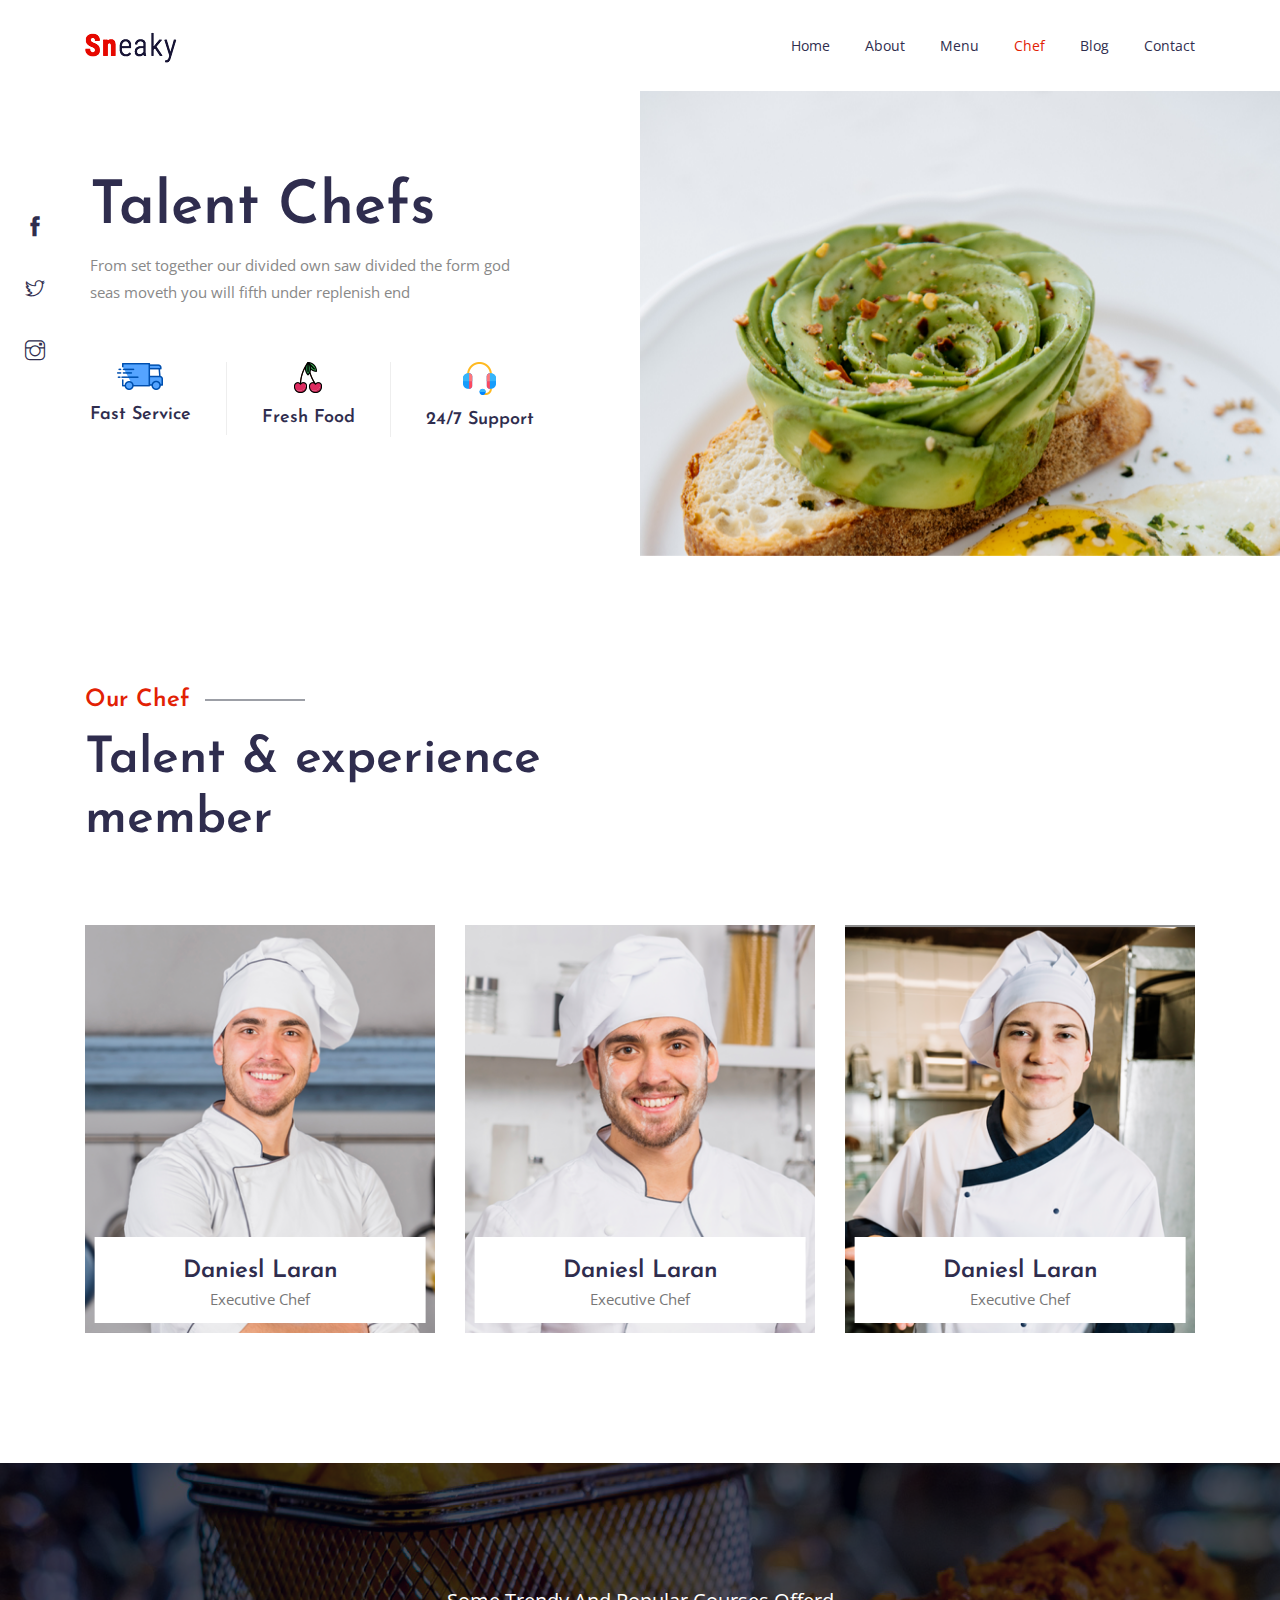
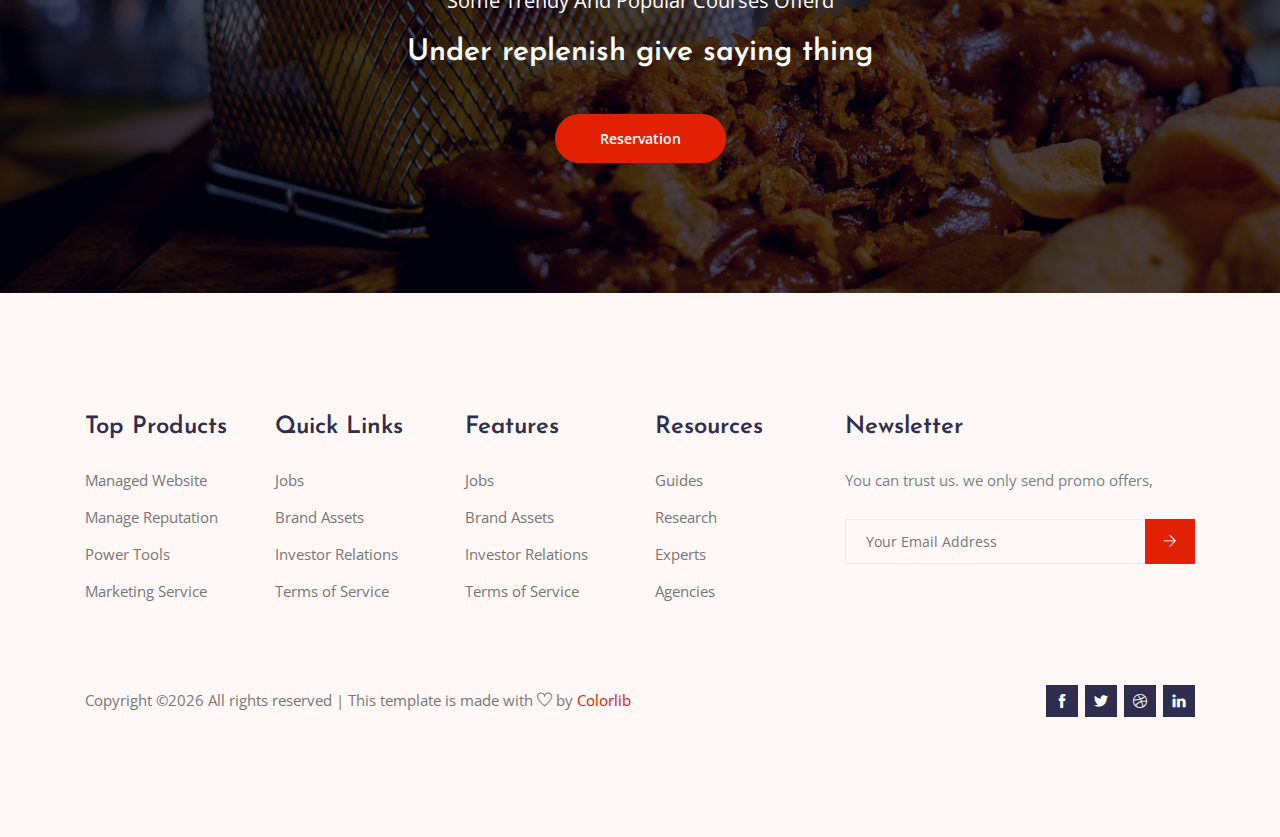
<file: chef.html>
<!DOCTYPE html>
<html lang="en">

<!-- Mirrored from preview.colorlib.com/theme/sneaky/chef.html by HTTrack Website Copier/3.x [XR&CO'2014], Thu, 18 Mar 2021 07:12:47 GMT -->
<head>
<meta charset="UTF-8">
<meta name="viewport" content="width=device-width, initial-scale=1.0">
<meta http-equiv="X-UA-Compatible" content="ie=edge">
<title>Sneaky Restaurant - Chef</title>
<link rel="icon" href="img/Fevicon.png" type="image/png">
<link rel="stylesheet" href="vendors/bootstrap/bootstrap.min.css">
<link rel="stylesheet" href="vendors/themify-icons/themify-icons.css">
<link rel="stylesheet" href="vendors/owl-carousel/owl.theme.default.min.css">
<link rel="stylesheet" href="vendors/owl-carousel/owl.carousel.min.css">
<link rel="stylesheet" href="vendors/Magnific-Popup/magnific-popup.css">
<link rel="stylesheet" href="css/style.css">
</head>
<body>

<header class="header_area">
<div class="main_menu">
<nav class="navbar navbar-expand-lg navbar-light">
<div class="container box_1620">
<a class="navbar-brand logo_h" href="index.html"><img src="img/logo.png" alt=""></a>
<button class="navbar-toggler" type="button" data-toggle="collapse" data-target="#navbarSupportedContent" aria-controls="navbarSupportedContent" aria-expanded="false" aria-label="Toggle navigation">
<span class="icon-bar"></span>
<span class="icon-bar"></span>
<span class="icon-bar"></span>
</button>
<div class="collapse navbar-collapse offset" id="navbarSupportedContent">
<ul class="nav navbar-nav menu_nav justify-content-end">
<li class="nav-item"><a class="nav-link" href="index.html">Home</a></li>
<li class="nav-item"><a class="nav-link" href="about.html">About</a></li>
<li class="nav-item"><a class="nav-link" href="menu.html">Menu</a>
<li class="nav-item active"><a class="nav-link" href="chef.html">Chef</a>
<li class="nav-item submenu dropdown">
<a href="#" class="nav-link dropdown-toggle" data-toggle="dropdown" role="button" aria-haspopup="true" aria-expanded="false">Blog</a>
<ul class="dropdown-menu">
<li class="nav-item"><a class="nav-link" href="blog.html">Blog Single</a></li>
<li class="nav-item"><a class="nav-link" href="blog-details.html">Blog Details</a></li>
</ul>
</li>
<li class="nav-item"><a class="nav-link" href="contact.html">Contact</a></li>
</ul>
</div>
</div>
</nav>
</div>
</header>


<section class="hero-banner hero-banner-sm">
<div class="hero-wrapper">
<div class="hero-left">
<h1 class="hero-title">Talent Chefs</h1>
<p>From set together our divided own saw divided the form god <br class="d-none d-xl-block"> seas moveth you will fifth under replenish end</p>
<ul class="hero-info d-none d-lg-block">
<li>
<img src="img/banner/fas-service-icon.png" alt="">
<h4>Fast Service</h4>
</li>
<li>
<img src="img/banner/fresh-food-icon.png" alt="">
<h4>Fresh Food</h4>
</li>
<li>
<img src="img/banner/support-icon.png" alt="">
<h4>24/7 Support</h4>
</li>
</ul>
</div>
<div class="hero-right">
<div class="owl-carousel owl-theme w-100 hero-carousel">
<div class="hero-carousel-item">
<img class="img-fluid" src="img/banner/hero-banner-sm.png" alt="">
</div>

</div>
</div>
<ul class="social-icons d-none d-lg-block">
<li><a href="#"><i class="ti-facebook"></i></a></li>
<li><a href="#"><i class="ti-twitter"></i></a></li>
<li><a href="#"><i class="ti-instagram"></i></a></li>
</ul>
</div>
</section>


<section class="section-margin">
<div class="container">
<div class="section-intro mb-75px">
<h4 class="intro-title">Our Chef</h4>
<h2>Talent & experience member</h2>
</div>
<div class="row">
<div class="col-sm-6 col-lg-4 mb-4 mb-lg-0">
<div class="chef-card">
<img class="card-img rounded-0" src="img/home/chef-1.png" alt="">
<div class="chef-footer">
<h4>Daniesl Laran</h4>
<p>Executive Chef</p>
</div>
<div class="chef-overlay">
<ul class="social-icons">
<li><a href="#"><i class="ti-facebook"></i></a></li>
<li><a href="#"><i class="ti-twitter-alt"></i></a></li>
<li><a href="#"><i class="ti-skype"></i></a></li>
<li><a href="#"><i class="ti-vimeo-alt"></i></a></li>
</ul>
</div>
</div>
</div>
<div class="col-sm-6 col-lg-4 mb-4 mb-lg-0">
<div class="chef-card">
<img class="card-img rounded-0" src="img/home/chef-2.png" alt="">
<div class="chef-footer">
<h4>Daniesl Laran</h4>
<p>Executive Chef</p>
</div>
<div class="chef-overlay">
<ul class="social-icons">
<li><a href="#"><i class="ti-facebook"></i></a></li>
<li><a href="#"><i class="ti-twitter-alt"></i></a></li>
<li><a href="#"><i class="ti-skype"></i></a></li>
<li><a href="#"><i class="ti-vimeo-alt"></i></a></li>
</ul>
</div>
</div>
</div>
<div class="col-sm-6 col-lg-4 mb-4 mb-lg-0">
<div class="chef-card">
<img class="card-img rounded-0" src="img/home/chef-3.png" alt="">
<div class="chef-footer">
<h4>Daniesl Laran</h4>
<p>Executive Chef</p>
</div>
<div class="chef-overlay">
<ul class="social-icons">
<li><a href="#"><i class="ti-facebook"></i></a></li>
<li><a href="#"><i class="ti-twitter-alt"></i></a></li>
<li><a href="#"><i class="ti-skype"></i></a></li>
<li><a href="#"><i class="ti-vimeo-alt"></i></a></li>
</ul>
</div>
</div>
</div>
</div>
</div>
</section>


<section class="cta-area text-center">
<div class="container">
<p>Some Trendy And Popular Courses Offerd</p>
<h2>Under replenish give saying thing</h2>
<a class="button" href="#">Reservation</a>
</div>
</section>


<footer class="footer-area section-gap">
<div class="container">
<div class="row">
<div class="col-xl-2 col-sm-6 mb-4 mb-xl-0 single-footer-widget">
<h4>Top Products</h4>
<ul>
<li><a href="#">Managed Website</a></li>
<li><a href="#">Manage Reputation</a></li>
<li><a href="#">Power Tools</a></li>
<li><a href="#">Marketing Service</a></li>
</ul>
</div>
<div class="col-xl-2 col-sm-6 mb-4 mb-xl-0 single-footer-widget">
<h4>Quick Links</h4>
<ul>
<li><a href="#">Jobs</a></li>
<li><a href="#">Brand Assets</a></li>
<li><a href="#">Investor Relations</a></li>
<li><a href="#">Terms of Service</a></li>
</ul>
</div>
<div class="col-xl-2 col-sm-6 mb-4 mb-xl-0 single-footer-widget">
<h4>Features</h4>
<ul>
<li><a href="#">Jobs</a></li>
<li><a href="#">Brand Assets</a></li>
<li><a href="#">Investor Relations</a></li>
<li><a href="#">Terms of Service</a></li>
</ul>
</div>
<div class="col-xl-2 col-sm-6 mb-4 mb-xl-0 single-footer-widget">
<h4>Resources</h4>
<ul>
<li><a href="#">Guides</a></li>
<li><a href="#">Research</a></li>
<li><a href="#">Experts</a></li>
<li><a href="#">Agencies</a></li>
</ul>
</div>
<div class="col-xl-4 col-md-8 mb-4 mb-xl-0 single-footer-widget">
<h4>Newsletter</h4>
<p>You can trust us. we only send promo offers,</p>
<div class="form-wrap" id="mc_embed_signup">
<form target="_blank" action="https://spondonit.us12.list-manage.com/subscribe/post?u=1462626880ade1ac87bd9c93a&amp;id=92a4423d01" method="get">
<div class="input-group">
<input type="email" class="form-control" name="EMAIL" placeholder="Your Email Address" onfocus="this.placeholder = ''" onblur="this.placeholder = 'Your Email Address '">
<div class="input-group-append">
<button class="btn click-btn" type="submit">
<i class="ti-arrow-right"></i>
</button>
</div>
</div>
<div style="position: absolute; left: -5000px;">
<input name="b_36c4fd991d266f23781ded980_aefe40901a" tabindex="-1" value="" type="text">
</div>
<div class="info"></div>
</form>
</div>
</div>
</div>
<div class="footer-bottom row align-items-center text-center text-lg-left">
<p class="footer-text m-0 col-lg-8 col-md-12">
Copyright &copy;<script>document.write(new Date().getFullYear());</script> All rights reserved | This template is made with <i class="ti-heart" aria-hidden="true"></i> by <a href="https://colorlib.com/" target="_blank">Colorlib</a>
</p>
<div class="col-lg-4 col-md-12 text-center text-lg-right footer-social">
<a href="#"><i class="ti-facebook"></i></a>
<a href="#"><i class="ti-twitter-alt"></i></a>
<a href="#"><i class="ti-dribbble"></i></a>
<a href="#"><i class="ti-linkedin"></i></a>
</div>
</div>
</div>
</footer>

<script src="vendors/jquery/jquery-3.2.1.min.js"></script>
<script src="vendors/bootstrap/bootstrap.bundle.min.js"></script>
<script src="vendors/owl-carousel/owl.carousel.min.js"></script>
<script src="vendors/nice-select/jquery.nice-select.min.js"></script>
<script src="vendors/Magnific-Popup/jquery.magnific-popup.min.js"></script>
<script src="js/jquery.ajaxchimp.min.js"></script>
<script src="js/mail-script.js"></script>
<script src="js/main.js"></script>

<script async src="https://www.googletagmanager.com/gtag/js?id=UA-23581568-13"></script>
<script>
  window.dataLayer = window.dataLayer || [];
  function gtag(){dataLayer.push(arguments);}
  gtag('js', new Date());

  gtag('config', 'UA-23581568-13');
</script>
</body>

<!-- Mirrored from preview.colorlib.com/theme/sneaky/chef.html by HTTrack Website Copier/3.x [XR&CO'2014], Thu, 18 Mar 2021 07:12:47 GMT -->
</html>
</file>
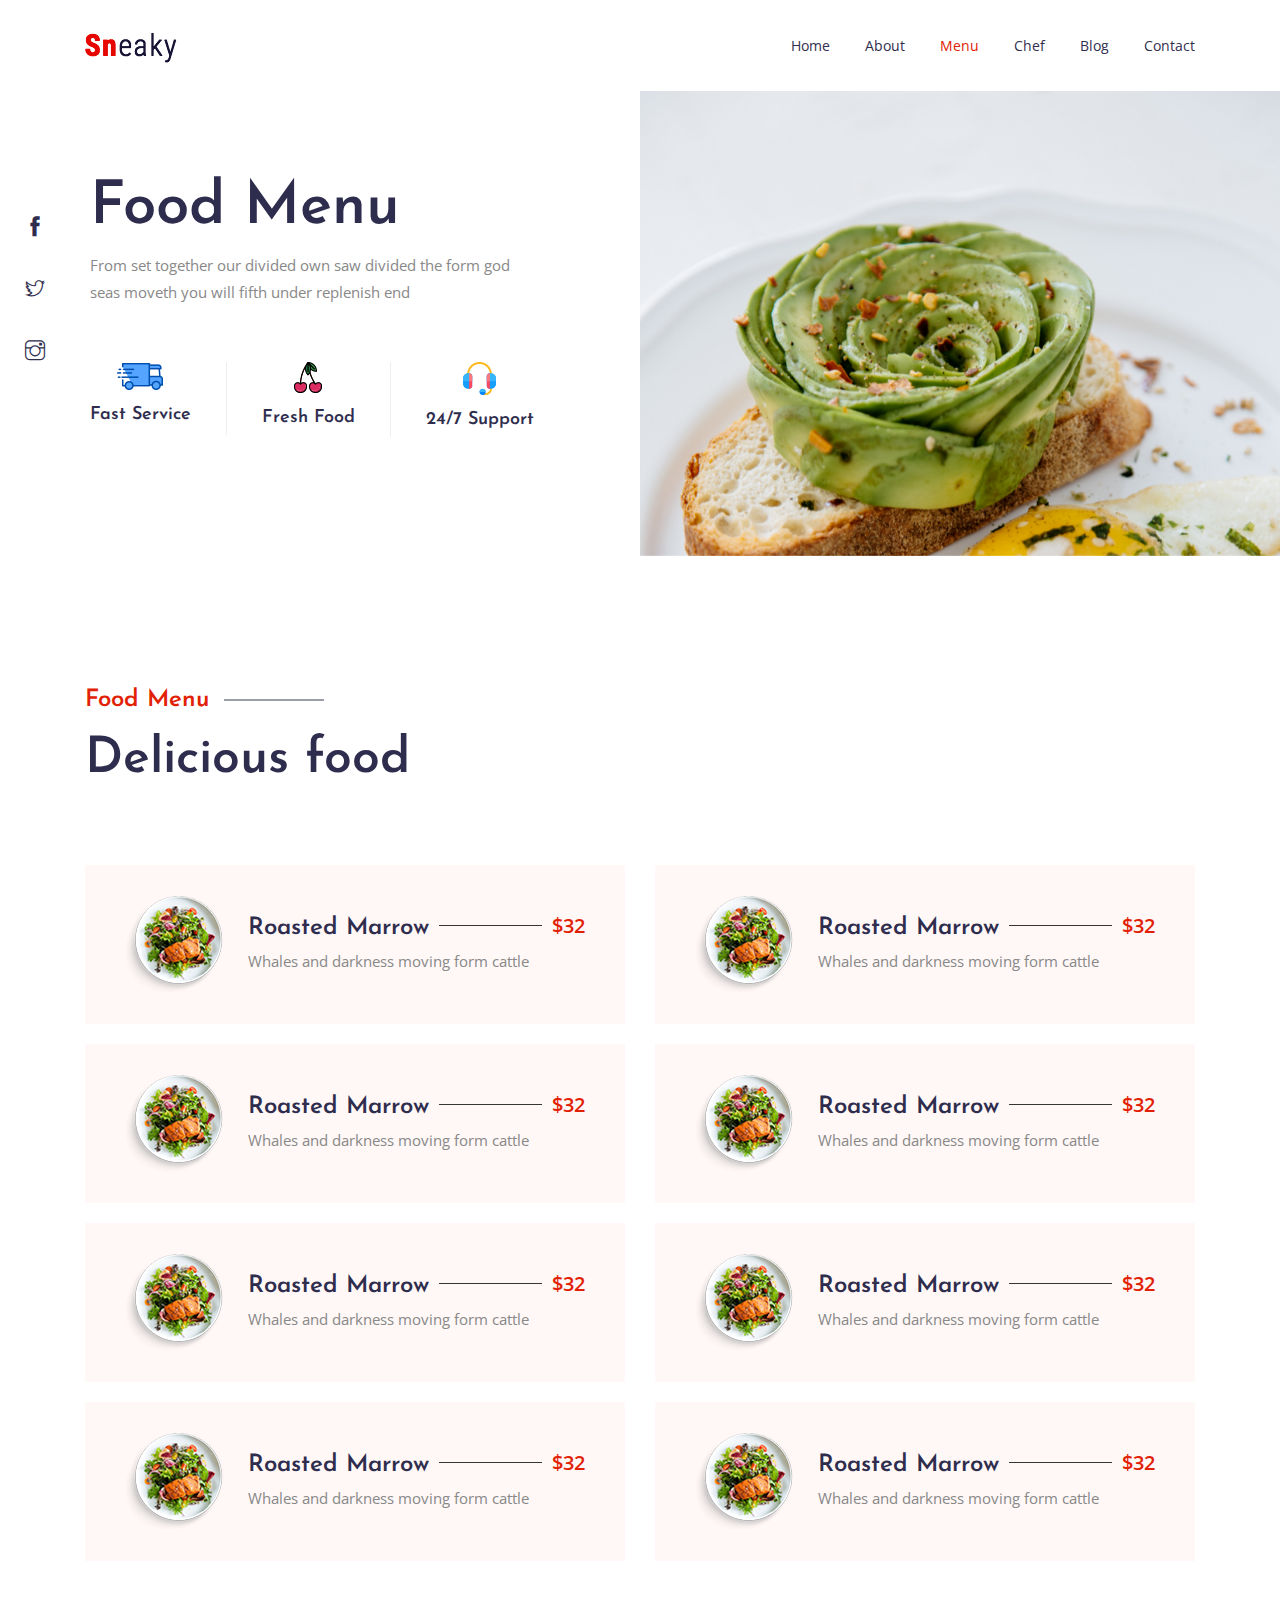
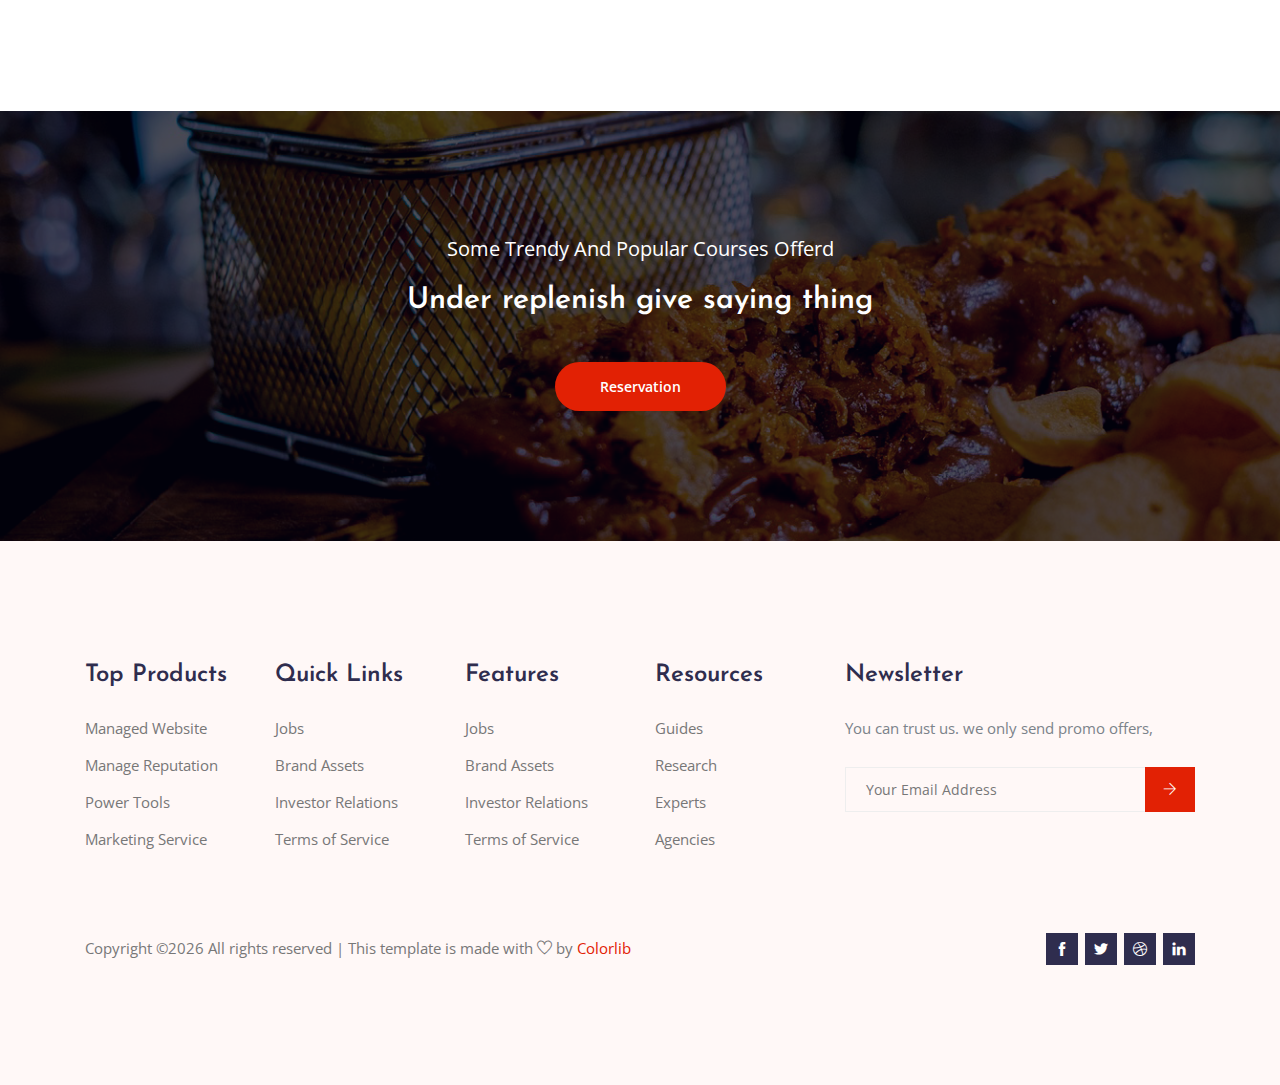
<file: menu.html>
<!DOCTYPE html>
<html lang="en">

<!-- Mirrored from preview.colorlib.com/theme/sneaky/menu.html by HTTrack Website Copier/3.x [XR&CO'2014], Thu, 18 Mar 2021 07:12:47 GMT -->
<head>
<meta charset="UTF-8">
<meta name="viewport" content="width=device-width, initial-scale=1.0">
<meta http-equiv="X-UA-Compatible" content="ie=edge">
<title>Sneaky Restaurant - Menu</title>
<link rel="icon" href="img/Fevicon.png" type="image/png">
<link rel="stylesheet" href="vendors/bootstrap/bootstrap.min.css">
<link rel="stylesheet" href="vendors/themify-icons/themify-icons.css">
<link rel="stylesheet" href="vendors/owl-carousel/owl.theme.default.min.css">
<link rel="stylesheet" href="vendors/owl-carousel/owl.carousel.min.css">
<link rel="stylesheet" href="vendors/Magnific-Popup/magnific-popup.css">
<link rel="stylesheet" href="css/style.css">
</head>
<body">

<header class="header_area">
<div class="main_menu">
<nav class="navbar navbar-expand-lg navbar-light">
<div class="container box_1620">
<a class="navbar-brand logo_h" href="index.html"><img src="img/logo.png" alt=""></a>
<button class="navbar-toggler" type="button" data-toggle="collapse" data-target="#navbarSupportedContent" aria-controls="navbarSupportedContent" aria-expanded="false" aria-label="Toggle navigation">
<span class="icon-bar"></span>
<span class="icon-bar"></span>
<span class="icon-bar"></span>
</button>
<div class="collapse navbar-collapse offset" id="navbarSupportedContent">
<ul class="nav navbar-nav menu_nav justify-content-end">
<li class="nav-item"><a class="nav-link" href="index.html">Home</a></li>
<li class="nav-item"><a class="nav-link" href="about.html">About</a></li>
<li class="nav-item active"><a class="nav-link" href="menu.html">Menu</a>
<li class="nav-item"><a class="nav-link" href="chef.html">Chef</a>
<li class="nav-item submenu dropdown">
<a href="#" class="nav-link dropdown-toggle" data-toggle="dropdown" role="button" aria-haspopup="true" aria-expanded="false">Blog</a>
<ul class="dropdown-menu">
<li class="nav-item"><a class="nav-link" href="blog.html">Blog Single</a></li>
<li class="nav-item"><a class="nav-link" href="blog-details.html">Blog Details</a></li>
</ul>
</li>
<li class="nav-item"><a class="nav-link" href="contact.html">Contact</a></li>
</ul>
</div>
</div>
</nav>
</div>
</header>


<section class="hero-banner hero-banner-sm">
<div class="hero-wrapper">
<div class="hero-left">
<h1 class="hero-title">Food Menu</h1>
<p>From set together our divided own saw divided the form god <br class="d-none d-xl-block"> seas moveth you will fifth under replenish end</p>
<ul class="hero-info d-none d-lg-block">
<li>
<img src="img/banner/fas-service-icon.png" alt="">
<h4>Fast Service</h4>
</li>
<li>
<img src="img/banner/fresh-food-icon.png" alt="">
<h4>Fresh Food</h4>
</li>
<li>
<img src="img/banner/support-icon.png" alt="">
<h4>24/7 Support</h4>
</li>
</ul>
</div>
<div class="hero-right">
<div class="owl-carousel owl-theme w-100 hero-carousel">
<div class="hero-carousel-item">
<img class="img-fluid" src="img/banner/hero-banner-sm.png" alt="">
</div>
</div>
</div>
<ul class="social-icons d-none d-lg-block">
<li><a href="#"><i class="ti-facebook"></i></a></li>
<li><a href="#"><i class="ti-twitter"></i></a></li>
<li><a href="#"><i class="ti-instagram"></i></a></li>
</ul>
</div>
</section>


<section class="section-margin">
<div class="container">
<div class="section-intro mb-75px">
<h4 class="intro-title">Food Menu</h4>
<h2>Delicious food</h2>
</div>
<div class="row">
<div class="col-lg-6">
<div class="media align-items-center food-card">
<img class="mr-3 mr-sm-4" src="img/home/food1.png" alt="">
<div class="media-body">
<div class="d-flex justify-content-between food-card-title">
<h4>Roasted Marrow</h4>
<h3 class="price-tag">$32</h3>
</div>
<p>Whales and darkness moving form cattle</p>
</div>
</div>
</div>
<div class="col-lg-6">
<div class="media align-items-center food-card">
<img class="mr-3 mr-sm-4" src="img/home/food1.png" alt="">
<div class="media-body">
<div class="d-flex justify-content-between food-card-title">
<h4>Roasted Marrow</h4>
<h3 class="price-tag">$32</h3>
</div>
<p>Whales and darkness moving form cattle</p>
</div>
 </div>
 </div>
<div class="col-lg-6">
<div class="media align-items-center food-card">
<img class="mr-3 mr-sm-4" src="img/home/food1.png" alt="">
<div class="media-body">
<div class="d-flex justify-content-between food-card-title">
<h4>Roasted Marrow</h4>
<h3 class="price-tag">$32</h3>
</div>
<p>Whales and darkness moving form cattle</p>
</div>
</div>
</div>
<div class="col-lg-6">
<div class="media align-items-center food-card">
<img class="mr-3 mr-sm-4" src="img/home/food1.png" alt="">
<div class="media-body">
<div class="d-flex justify-content-between food-card-title">
<h4>Roasted Marrow</h4>
<h3 class="price-tag">$32</h3>
</div>
<p>Whales and darkness moving form cattle</p>
</div>
</div>
</div>
<div class="col-lg-6">
<div class="media align-items-center food-card">
<img class="mr-3 mr-sm-4" src="img/home/food1.png" alt="">
<div class="media-body">
<div class="d-flex justify-content-between food-card-title">
<h4>Roasted Marrow</h4>
<h3 class="price-tag">$32</h3>
</div>
<p>Whales and darkness moving form cattle</p>
</div>
</div>
</div>
<div class="col-lg-6">
<div class="media align-items-center food-card">
<img class="mr-3 mr-sm-4" src="img/home/food1.png" alt="">
<div class="media-body">
<div class="d-flex justify-content-between food-card-title">
<h4>Roasted Marrow</h4>
<h3 class="price-tag">$32</h3>
</div>
<p>Whales and darkness moving form cattle</p>
</div>
</div>
</div>
<div class="col-lg-6">
<div class="media align-items-center food-card">
<img class="mr-3 mr-sm-4" src="img/home/food1.png" alt="">
<div class="media-body">
<div class="d-flex justify-content-between food-card-title">
<h4>Roasted Marrow</h4>
<h3 class="price-tag">$32</h3>
</div>
<p>Whales and darkness moving form cattle</p>
</div>
</div>
</div>
<div class="col-lg-6">
<div class="media align-items-center food-card">
<img class="mr-3 mr-sm-4" src="img/home/food1.png" alt="">
<div class="media-body">
<div class="d-flex justify-content-between food-card-title">
<h4>Roasted Marrow</h4>
<h3 class="price-tag">$32</h3>
</div>
<p>Whales and darkness moving form cattle</p>
</div>
</div>
</div>
</div>
</div>
</section>


<section class="cta-area text-center">
<div class="container">
<p>Some Trendy And Popular Courses Offerd</p>
<h2>Under replenish give saying thing</h2>
<a class="button" href="#">Reservation</a>
</div>
</section>


<footer class="footer-area section-gap">
<div class="container">
<div class="row">
<div class="col-xl-2 col-sm-6 mb-4 mb-xl-0 single-footer-widget">
<h4>Top Products</h4>
<ul>
<li><a href="#">Managed Website</a></li>
<li><a href="#">Manage Reputation</a></li>
<li><a href="#">Power Tools</a></li>
<li><a href="#">Marketing Service</a></li>
</ul>
</div>
<div class="col-xl-2 col-sm-6 mb-4 mb-xl-0 single-footer-widget">
<h4>Quick Links</h4>
<ul>
<li><a href="#">Jobs</a></li>
<li><a href="#">Brand Assets</a></li>
<li><a href="#">Investor Relations</a></li>
<li><a href="#">Terms of Service</a></li>
</ul>
</div>
<div class="col-xl-2 col-sm-6 mb-4 mb-xl-0 single-footer-widget">
<h4>Features</h4>
<ul>
<li><a href="#">Jobs</a></li>
<li><a href="#">Brand Assets</a></li>
<li><a href="#">Investor Relations</a></li>
<li><a href="#">Terms of Service</a></li>
</ul>
</div>
<div class="col-xl-2 col-sm-6 mb-4 mb-xl-0 single-footer-widget">
<h4>Resources</h4>
<ul>
<li><a href="#">Guides</a></li>
<li><a href="#">Research</a></li>
<li><a href="#">Experts</a></li>
<li><a href="#">Agencies</a></li>
</ul>
</div>
<div class="col-xl-4 col-md-8 mb-4 mb-xl-0 single-footer-widget">
<h4>Newsletter</h4>
<p>You can trust us. we only send promo offers,</p>
<div class="form-wrap" id="mc_embed_signup">
<form target="_blank" action="https://spondonit.us12.list-manage.com/subscribe/post?u=1462626880ade1ac87bd9c93a&amp;id=92a4423d01" method="get">
<div class="input-group">
<input type="email" class="form-control" name="EMAIL" placeholder="Your Email Address" onfocus="this.placeholder = ''" onblur="this.placeholder = 'Your Email Address '">
<div class="input-group-append">
<button class="btn click-btn" type="submit">
<i class="ti-arrow-right"></i>
</button>
</div>
</div>
<div style="position: absolute; left: -5000px;">
<input name="b_36c4fd991d266f23781ded980_aefe40901a" tabindex="-1" value="" type="text">
</div>
<div class="info"></div>
</form>
</div>
</div>
</div>
<div class="footer-bottom row align-items-center text-center text-lg-left">
<p class="footer-text m-0 col-lg-8 col-md-12">
Copyright &copy;<script>document.write(new Date().getFullYear());</script> All rights reserved | This template is made with <i class="ti-heart" aria-hidden="true"></i> by <a href="https://colorlib.com/" target="_blank">Colorlib</a>
</p>
<div class="col-lg-4 col-md-12 text-center text-lg-right footer-social">
<a href="#"><i class="ti-facebook"></i></a>
<a href="#"><i class="ti-twitter-alt"></i></a>
<a href="#"><i class="ti-dribbble"></i></a>
<a href="#"><i class="ti-linkedin"></i></a>
</div>
</div>
</div>
</footer>

<script src="vendors/jquery/jquery-3.2.1.min.js"></script>
<script src="vendors/bootstrap/bootstrap.bundle.min.js"></script>
<script src="vendors/owl-carousel/owl.carousel.min.js"></script>
<script src="vendors/nice-select/jquery.nice-select.min.js"></script>
<script src="vendors/Magnific-Popup/jquery.magnific-popup.min.js"></script>
<script src="js/jquery.ajaxchimp.min.js"></script>
<script src="js/mail-script.js"></script>
<script src="js/main.js"></script>

<script async src="https://www.googletagmanager.com/gtag/js?id=UA-23581568-13"></script>
<script>
  window.dataLayer = window.dataLayer || [];
  function gtag(){dataLayer.push(arguments);}
  gtag('js', new Date());

  gtag('config', 'UA-23581568-13');
</script>
</body>

<!-- Mirrored from preview.colorlib.com/theme/sneaky/menu.html by HTTrack Website Copier/3.x [XR&CO'2014], Thu, 18 Mar 2021 07:12:47 GMT -->
</html>
</file>
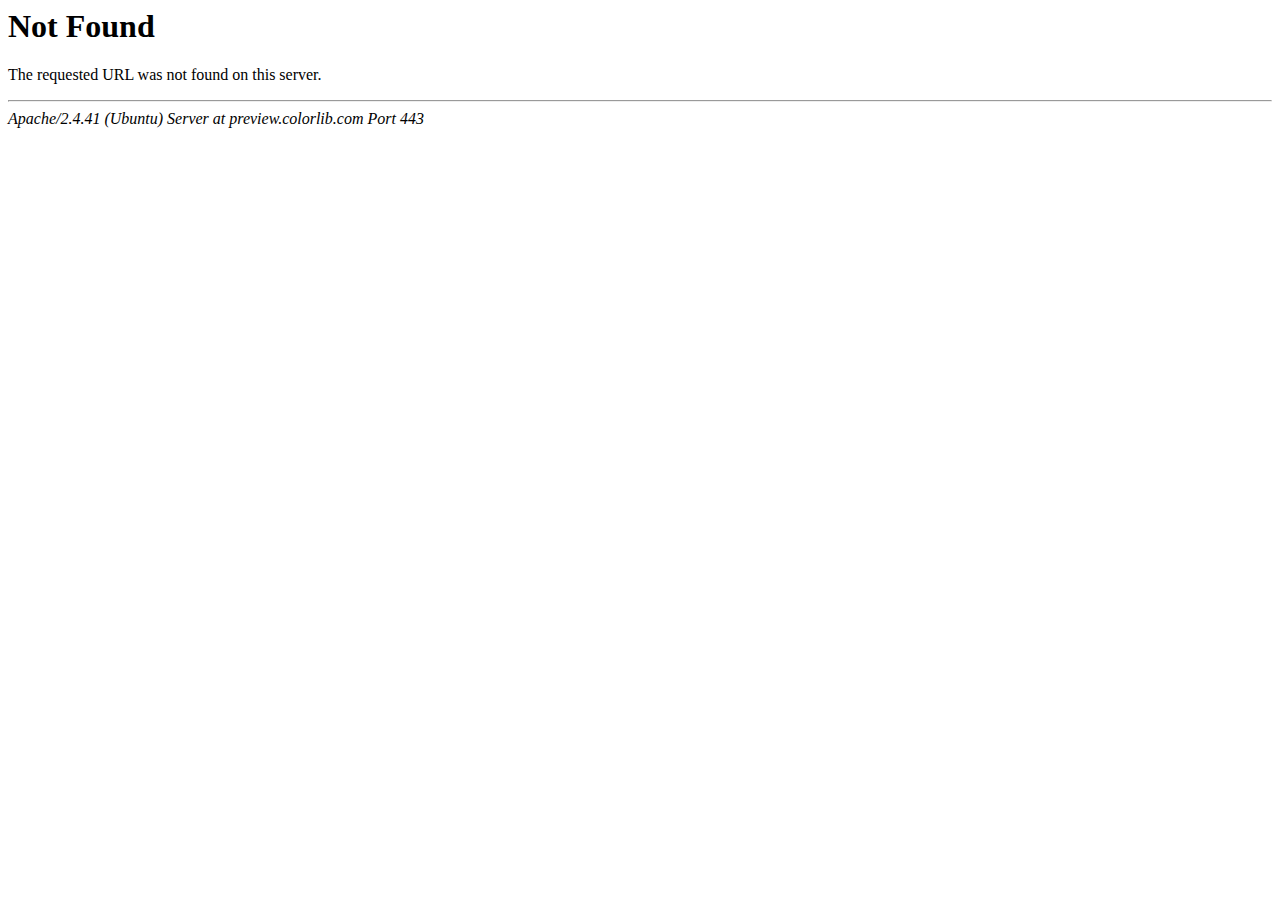
<file: single-blog.html>
<!DOCTYPE HTML PUBLIC "-//IETF//DTD HTML 2.0//EN">
<html><head>
<title>404 Not Found</title>
</head><body>
<h1>Not Found</h1>
<p>The requested URL was not found on this server.</p>
<hr>
<address>Apache/2.4.41 (Ubuntu) Server at preview.colorlib.com Port 443</address>
</body></html>
</file>
<file: vendors/themify-icons/themify-icons.css>
@font-face{font-family:themify;src:url(fonts/themify9f24.eot?-fvbane);src:url(fonts/themifyd41d.eot?#iefix-fvbane) format('embedded-opentype'),url(fonts/themify9f24.woff?-fvbane) format('woff'),url(fonts/themify9f24.ttf?-fvbane) format('truetype'),url(fonts/themify9f24.svg?-fvbane#themify) format('svg');font-weight:400;font-style:normal}[class^=ti-],[class*=" ti-"]{font-family:themify;speak:none;font-style:normal;font-weight:400;font-variant:normal;text-transform:none;line-height:1;-webkit-font-smoothing:antialiased;-moz-osx-font-smoothing:grayscale}.ti-wand:before{content:"\e600"}.ti-volume:before{content:"\e601"}.ti-user:before{content:"\e602"}.ti-unlock:before{content:"\e603"}.ti-unlink:before{content:"\e604"}.ti-trash:before{content:"\e605"}.ti-thought:before{content:"\e606"}.ti-target:before{content:"\e607"}.ti-tag:before{content:"\e608"}.ti-tablet:before{content:"\e609"}.ti-star:before{content:"\e60a"}.ti-spray:before{content:"\e60b"}.ti-signal:before{content:"\e60c"}.ti-shopping-cart:before{content:"\e60d"}.ti-shopping-cart-full:before{content:"\e60e"}.ti-settings:before{content:"\e60f"}.ti-search:before{content:"\e610"}.ti-zoom-in:before{content:"\e611"}.ti-zoom-out:before{content:"\e612"}.ti-cut:before{content:"\e613"}.ti-ruler:before{content:"\e614"}.ti-ruler-pencil:before{content:"\e615"}.ti-ruler-alt:before{content:"\e616"}.ti-bookmark:before{content:"\e617"}.ti-bookmark-alt:before{content:"\e618"}.ti-reload:before{content:"\e619"}.ti-plus:before{content:"\e61a"}.ti-pin:before{content:"\e61b"}.ti-pencil:before{content:"\e61c"}.ti-pencil-alt:before{content:"\e61d"}.ti-paint-roller:before{content:"\e61e"}.ti-paint-bucket:before{content:"\e61f"}.ti-na:before{content:"\e620"}.ti-mobile:before{content:"\e621"}.ti-minus:before{content:"\e622"}.ti-medall:before{content:"\e623"}.ti-medall-alt:before{content:"\e624"}.ti-marker:before{content:"\e625"}.ti-marker-alt:before{content:"\e626"}.ti-arrow-up:before{content:"\e627"}.ti-arrow-right:before{content:"\e628"}.ti-arrow-left:before{content:"\e629"}.ti-arrow-down:before{content:"\e62a"}.ti-lock:before{content:"\e62b"}.ti-location-arrow:before{content:"\e62c"}.ti-link:before{content:"\e62d"}.ti-layout:before{content:"\e62e"}.ti-layers:before{content:"\e62f"}.ti-layers-alt:before{content:"\e630"}.ti-key:before{content:"\e631"}.ti-import:before{content:"\e632"}.ti-image:before{content:"\e633"}.ti-heart:before{content:"\e634"}.ti-heart-broken:before{content:"\e635"}.ti-hand-stop:before{content:"\e636"}.ti-hand-open:before{content:"\e637"}.ti-hand-drag:before{content:"\e638"}.ti-folder:before{content:"\e639"}.ti-flag:before{content:"\e63a"}.ti-flag-alt:before{content:"\e63b"}.ti-flag-alt-2:before{content:"\e63c"}.ti-eye:before{content:"\e63d"}.ti-export:before{content:"\e63e"}.ti-exchange-vertical:before{content:"\e63f"}.ti-desktop:before{content:"\e640"}.ti-cup:before{content:"\e641"}.ti-crown:before{content:"\e642"}.ti-comments:before{content:"\e643"}.ti-comment:before{content:"\e644"}.ti-comment-alt:before{content:"\e645"}.ti-close:before{content:"\e646"}.ti-clip:before{content:"\e647"}.ti-angle-up:before{content:"\e648"}.ti-angle-right:before{content:"\e649"}.ti-angle-left:before{content:"\e64a"}.ti-angle-down:before{content:"\e64b"}.ti-check:before{content:"\e64c"}.ti-check-box:before{content:"\e64d"}.ti-camera:before{content:"\e64e"}.ti-announcement:before{content:"\e64f"}.ti-brush:before{content:"\e650"}.ti-briefcase:before{content:"\e651"}.ti-bolt:before{content:"\e652"}.ti-bolt-alt:before{content:"\e653"}.ti-blackboard:before{content:"\e654"}.ti-bag:before{content:"\e655"}.ti-move:before{content:"\e656"}.ti-arrows-vertical:before{content:"\e657"}.ti-arrows-horizontal:before{content:"\e658"}.ti-fullscreen:before{content:"\e659"}.ti-arrow-top-right:before{content:"\e65a"}.ti-arrow-top-left:before{content:"\e65b"}.ti-arrow-circle-up:before{content:"\e65c"}.ti-arrow-circle-right:before{content:"\e65d"}.ti-arrow-circle-left:before{content:"\e65e"}.ti-arrow-circle-down:before{content:"\e65f"}.ti-angle-double-up:before{content:"\e660"}.ti-angle-double-right:before{content:"\e661"}.ti-angle-double-left:before{content:"\e662"}.ti-angle-double-down:before{content:"\e663"}.ti-zip:before{content:"\e664"}.ti-world:before{content:"\e665"}.ti-wheelchair:before{content:"\e666"}.ti-view-list:before{content:"\e667"}.ti-view-list-alt:before{content:"\e668"}.ti-view-grid:before{content:"\e669"}.ti-uppercase:before{content:"\e66a"}.ti-upload:before{content:"\e66b"}.ti-underline:before{content:"\e66c"}.ti-truck:before{content:"\e66d"}.ti-timer:before{content:"\e66e"}.ti-ticket:before{content:"\e66f"}.ti-thumb-up:before{content:"\e670"}.ti-thumb-down:before{content:"\e671"}.ti-text:before{content:"\e672"}.ti-stats-up:before{content:"\e673"}.ti-stats-down:before{content:"\e674"}.ti-split-v:before{content:"\e675"}.ti-split-h:before{content:"\e676"}.ti-smallcap:before{content:"\e677"}.ti-shine:before{content:"\e678"}.ti-shift-right:before{content:"\e679"}.ti-shift-left:before{content:"\e67a"}.ti-shield:before{content:"\e67b"}.ti-notepad:before{content:"\e67c"}.ti-server:before{content:"\e67d"}.ti-quote-right:before{content:"\e67e"}.ti-quote-left:before{content:"\e67f"}.ti-pulse:before{content:"\e680"}.ti-printer:before{content:"\e681"}.ti-power-off:before{content:"\e682"}.ti-plug:before{content:"\e683"}.ti-pie-chart:before{content:"\e684"}.ti-paragraph:before{content:"\e685"}.ti-panel:before{content:"\e686"}.ti-package:before{content:"\e687"}.ti-music:before{content:"\e688"}.ti-music-alt:before{content:"\e689"}.ti-mouse:before{content:"\e68a"}.ti-mouse-alt:before{content:"\e68b"}.ti-money:before{content:"\e68c"}.ti-microphone:before{content:"\e68d"}.ti-menu:before{content:"\e68e"}.ti-menu-alt:before{content:"\e68f"}.ti-map:before{content:"\e690"}.ti-map-alt:before{content:"\e691"}.ti-loop:before{content:"\e692"}.ti-location-pin:before{content:"\e693"}.ti-list:before{content:"\e694"}.ti-light-bulb:before{content:"\e695"}.ti-Italic:before{content:"\e696"}.ti-info:before{content:"\e697"}.ti-infinite:before{content:"\e698"}.ti-id-badge:before{content:"\e699"}.ti-hummer:before{content:"\e69a"}.ti-home:before{content:"\e69b"}.ti-help:before{content:"\e69c"}.ti-headphone:before{content:"\e69d"}.ti-harddrives:before{content:"\e69e"}.ti-harddrive:before{content:"\e69f"}.ti-gift:before{content:"\e6a0"}.ti-game:before{content:"\e6a1"}.ti-filter:before{content:"\e6a2"}.ti-files:before{content:"\e6a3"}.ti-file:before{content:"\e6a4"}.ti-eraser:before{content:"\e6a5"}.ti-envelope:before{content:"\e6a6"}.ti-download:before{content:"\e6a7"}.ti-direction:before{content:"\e6a8"}.ti-direction-alt:before{content:"\e6a9"}.ti-dashboard:before{content:"\e6aa"}.ti-control-stop:before{content:"\e6ab"}.ti-control-shuffle:before{content:"\e6ac"}.ti-control-play:before{content:"\e6ad"}.ti-control-pause:before{content:"\e6ae"}.ti-control-forward:before{content:"\e6af"}.ti-control-backward:before{content:"\e6b0"}.ti-cloud:before{content:"\e6b1"}.ti-cloud-up:before{content:"\e6b2"}.ti-cloud-down:before{content:"\e6b3"}.ti-clipboard:before{content:"\e6b4"}.ti-car:before{content:"\e6b5"}.ti-calendar:before{content:"\e6b6"}.ti-book:before{content:"\e6b7"}.ti-bell:before{content:"\e6b8"}.ti-basketball:before{content:"\e6b9"}.ti-bar-chart:before{content:"\e6ba"}.ti-bar-chart-alt:before{content:"\e6bb"}.ti-back-right:before{content:"\e6bc"}.ti-back-left:before{content:"\e6bd"}.ti-arrows-corner:before{content:"\e6be"}.ti-archive:before{content:"\e6bf"}.ti-anchor:before{content:"\e6c0"}.ti-align-right:before{content:"\e6c1"}.ti-align-left:before{content:"\e6c2"}.ti-align-justify:before{content:"\e6c3"}.ti-align-center:before{content:"\e6c4"}.ti-alert:before{content:"\e6c5"}.ti-alarm-clock:before{content:"\e6c6"}.ti-agenda:before{content:"\e6c7"}.ti-write:before{content:"\e6c8"}.ti-window:before{content:"\e6c9"}.ti-widgetized:before{content:"\e6ca"}.ti-widget:before{content:"\e6cb"}.ti-widget-alt:before{content:"\e6cc"}.ti-wallet:before{content:"\e6cd"}.ti-video-clapper:before{content:"\e6ce"}.ti-video-camera:before{content:"\e6cf"}.ti-vector:before{content:"\e6d0"}.ti-themify-logo:before{content:"\e6d1"}.ti-themify-favicon:before{content:"\e6d2"}.ti-themify-favicon-alt:before{content:"\e6d3"}.ti-support:before{content:"\e6d4"}.ti-stamp:before{content:"\e6d5"}.ti-split-v-alt:before{content:"\e6d6"}.ti-slice:before{content:"\e6d7"}.ti-shortcode:before{content:"\e6d8"}.ti-shift-right-alt:before{content:"\e6d9"}.ti-shift-left-alt:before{content:"\e6da"}.ti-ruler-alt-2:before{content:"\e6db"}.ti-receipt:before{content:"\e6dc"}.ti-pin2:before{content:"\e6dd"}.ti-pin-alt:before{content:"\e6de"}.ti-pencil-alt2:before{content:"\e6df"}.ti-palette:before{content:"\e6e0"}.ti-more:before{content:"\e6e1"}.ti-more-alt:before{content:"\e6e2"}.ti-microphone-alt:before{content:"\e6e3"}.ti-magnet:before{content:"\e6e4"}.ti-line-double:before{content:"\e6e5"}.ti-line-dotted:before{content:"\e6e6"}.ti-line-dashed:before{content:"\e6e7"}.ti-layout-width-full:before{content:"\e6e8"}.ti-layout-width-default:before{content:"\e6e9"}.ti-layout-width-default-alt:before{content:"\e6ea"}.ti-layout-tab:before{content:"\e6eb"}.ti-layout-tab-window:before{content:"\e6ec"}.ti-layout-tab-v:before{content:"\e6ed"}.ti-layout-tab-min:before{content:"\e6ee"}.ti-layout-slider:before{content:"\e6ef"}.ti-layout-slider-alt:before{content:"\e6f0"}.ti-layout-sidebar-right:before{content:"\e6f1"}.ti-layout-sidebar-none:before{content:"\e6f2"}.ti-layout-sidebar-left:before{content:"\e6f3"}.ti-layout-placeholder:before{content:"\e6f4"}.ti-layout-menu:before{content:"\e6f5"}.ti-layout-menu-v:before{content:"\e6f6"}.ti-layout-menu-separated:before{content:"\e6f7"}.ti-layout-menu-full:before{content:"\e6f8"}.ti-layout-media-right-alt:before{content:"\e6f9"}.ti-layout-media-right:before{content:"\e6fa"}.ti-layout-media-overlay:before{content:"\e6fb"}.ti-layout-media-overlay-alt:before{content:"\e6fc"}.ti-layout-media-overlay-alt-2:before{content:"\e6fd"}.ti-layout-media-left-alt:before{content:"\e6fe"}.ti-layout-media-left:before{content:"\e6ff"}.ti-layout-media-center-alt:before{content:"\e700"}.ti-layout-media-center:before{content:"\e701"}.ti-layout-list-thumb:before{content:"\e702"}.ti-layout-list-thumb-alt:before{content:"\e703"}.ti-layout-list-post:before{content:"\e704"}.ti-layout-list-large-image:before{content:"\e705"}.ti-layout-line-solid:before{content:"\e706"}.ti-layout-grid4:before{content:"\e707"}.ti-layout-grid3:before{content:"\e708"}.ti-layout-grid2:before{content:"\e709"}.ti-layout-grid2-thumb:before{content:"\e70a"}.ti-layout-cta-right:before{content:"\e70b"}.ti-layout-cta-left:before{content:"\e70c"}.ti-layout-cta-center:before{content:"\e70d"}.ti-layout-cta-btn-right:before{content:"\e70e"}.ti-layout-cta-btn-left:before{content:"\e70f"}.ti-layout-column4:before{content:"\e710"}.ti-layout-column3:before{content:"\e711"}.ti-layout-column2:before{content:"\e712"}.ti-layout-accordion-separated:before{content:"\e713"}.ti-layout-accordion-merged:before{content:"\e714"}.ti-layout-accordion-list:before{content:"\e715"}.ti-ink-pen:before{content:"\e716"}.ti-info-alt:before{content:"\e717"}.ti-help-alt:before{content:"\e718"}.ti-headphone-alt:before{content:"\e719"}.ti-hand-point-up:before{content:"\e71a"}.ti-hand-point-right:before{content:"\e71b"}.ti-hand-point-left:before{content:"\e71c"}.ti-hand-point-down:before{content:"\e71d"}.ti-gallery:before{content:"\e71e"}.ti-face-smile:before{content:"\e71f"}.ti-face-sad:before{content:"\e720"}.ti-credit-card:before{content:"\e721"}.ti-control-skip-forward:before{content:"\e722"}.ti-control-skip-backward:before{content:"\e723"}.ti-control-record:before{content:"\e724"}.ti-control-eject:before{content:"\e725"}.ti-comments-smiley:before{content:"\e726"}.ti-brush-alt:before{content:"\e727"}.ti-youtube:before{content:"\e728"}.ti-vimeo:before{content:"\e729"}.ti-twitter:before{content:"\e72a"}.ti-time:before{content:"\e72b"}.ti-tumblr:before{content:"\e72c"}.ti-skype:before{content:"\e72d"}.ti-share:before{content:"\e72e"}.ti-share-alt:before{content:"\e72f"}.ti-rocket:before{content:"\e730"}.ti-pinterest:before{content:"\e731"}.ti-new-window:before{content:"\e732"}.ti-microsoft:before{content:"\e733"}.ti-list-ol:before{content:"\e734"}.ti-linkedin:before{content:"\e735"}.ti-layout-sidebar-2:before{content:"\e736"}.ti-layout-grid4-alt:before{content:"\e737"}.ti-layout-grid3-alt:before{content:"\e738"}.ti-layout-grid2-alt:before{content:"\e739"}.ti-layout-column4-alt:before{content:"\e73a"}.ti-layout-column3-alt:before{content:"\e73b"}.ti-layout-column2-alt:before{content:"\e73c"}.ti-instagram:before{content:"\e73d"}.ti-google:before{content:"\e73e"}.ti-github:before{content:"\e73f"}.ti-flickr:before{content:"\e740"}.ti-facebook:before{content:"\e741"}.ti-dropbox:before{content:"\e742"}.ti-dribbble:before{content:"\e743"}.ti-apple:before{content:"\e744"}.ti-android:before{content:"\e745"}.ti-save:before{content:"\e746"}.ti-save-alt:before{content:"\e747"}.ti-yahoo:before{content:"\e748"}.ti-wordpress:before{content:"\e749"}.ti-vimeo-alt:before{content:"\e74a"}.ti-twitter-alt:before{content:"\e74b"}.ti-tumblr-alt:before{content:"\e74c"}.ti-trello:before{content:"\e74d"}.ti-stack-overflow:before{content:"\e74e"}.ti-soundcloud:before{content:"\e74f"}.ti-sharethis:before{content:"\e750"}.ti-sharethis-alt:before{content:"\e751"}.ti-reddit:before{content:"\e752"}.ti-pinterest-alt:before{content:"\e753"}.ti-microsoft-alt:before{content:"\e754"}.ti-linux:before{content:"\e755"}.ti-jsfiddle:before{content:"\e756"}.ti-joomla:before{content:"\e757"}.ti-html5:before{content:"\e758"}.ti-flickr-alt:before{content:"\e759"}.ti-email:before{content:"\e75a"}.ti-drupal:before{content:"\e75b"}.ti-dropbox-alt:before{content:"\e75c"}.ti-css3:before{content:"\e75d"}.ti-rss:before{content:"\e75e"}.ti-rss-alt:before{content:"\e75f"}
</file>
<file: css/style.css>
@import "https://fonts.googleapis.com/css?family=Open+Sans:400,600";@import "https://fonts.googleapis.com/css?family=Josefin+Sans:400,600,700";body{color:#888;font-family:open sans,sans-serif;font-size:15px;font-weight:400;line-height:1.8}ul{list-style-type:none;margin:0;padding:0}a:hover{text-decoration:none}button{cursor:pointer}button:focus{outline:0!important;box-shadow:none!important}h1,h2,h3,h4,h5,h6{font-family:josefin sans,sans-serif;color:#2f2d4e;line-height:1.2}h1,.h1{font-size:70px}h2,.h2{font-weight:600;font-size:26px}@media(min-width:1200px){h2,.h2{font-size:50px}}h3,.h3{font-size:24px;font-weight:600}@media(max-width:1000px){h3,.h3{font-size:19px}}h4,.h4{font-size:24px;font-weight:600}@media(max-width:450px){h4,.h4{font-size:19px}}.primary-text{color:#e22104}.mb-75px{margin-bottom:35px}@media(min-width:992px){.mb-75px{margin-bottom:75px}}.bg-lightGray{background:#fff8f7}.section-margin{margin:65px 0}@media(min-width:992px){.section-margin{margin:130px 0}}@media(min-width:1200px){.pb-xl-70{padding-bottom:70px}}@media(min-width:992px){.mb-lg-100{margin-bottom:100px}}.section-padding{padding:65px 0}@media(min-width:992px){.section-padding{padding:130px 0}}.header_area{transition:background .4s,all .3s linear}.header_area .navbar-right{min-width:200px;text-align:right}@media(max-width:991px){.header_area .navbar-right{margin:20px 0}}.header_area .navbar-brand{margin-right:30px;padding:0}.header_area .navbar-social{min-width:95px;float:right}.header_area .navbar-social li{margin-right:12px}.header_area .navbar-social li i,.header_area .navbar-social li span{font-size:13px}.header_area .navbar-social li:last-child{margin-right:0}.header_area .navbar-social li a:hover i,.header_area .navbar-social li span{color:#e22104}.header_area .menu_nav{width:100%}.header_area .navbar{background:0 0;border:0;border-radius:0;width:100%;padding-top:0;padding-bottom:0}.header_area .navbar .nav-right{min-width:200px}.header_area .navbar .nav .nav-item{margin-right:35px}.header_area .navbar .nav .nav-item .nav-link{font-family:open sans,sans-serif;color:#2f2d4e;text-transform:capitalize;font-size:14px;font-weight:400;padding:33px 0;display:inline-block}.header_area .navbar .nav .nav-item .nav-link:after{display:none}.header_area .navbar .nav .nav-item:hover .nav-link,.header_area .navbar .nav .nav-item.active .nav-link{color:#e22104;opacity:1}.header_area .navbar .nav .nav-item.submenu{position:relative}.header_area .navbar .nav .nav-item.submenu ul{border:none;padding:0;border-radius:0;box-shadow:none;margin:0;background:#fff}@media(min-width:992px){.header_area .navbar .nav .nav-item.submenu ul{position:absolute;top:120%;left:0;min-width:200px;text-align:left;opacity:0;transition:all 300ms ease-in;visibility:hidden;display:block;border:none;padding:0;border-radius:0;box-shadow:0 10px 30px 0 rgba(0,0,0,.4)}}.header_area .navbar .nav .nav-item.submenu ul:before{content:"";width:0;height:0;border-style:solid;border-width:10px 10px 0;border-color:#eee transparent transparent transparent;position:absolute;right:24px;top:45px;z-index:3;opacity:0;transition:all 400ms linear}.header_area .navbar .nav .nav-item.submenu ul .nav-item{display:block;float:none;margin-right:0;border-bottom:1px solid #ededed;margin-left:0;transition:all .4s linear}.header_area .navbar .nav .nav-item.submenu ul .nav-item .nav-link{line-height:45px;color:#e22104!important;padding:0 30px;transition:all 150ms linear;display:block;margin-right:0}.header_area .navbar .nav .nav-item.submenu ul .nav-item:last-child{border-bottom:none}.header_area .navbar .nav .nav-item.submenu ul .nav-item:hover .nav-link{background-color:#e22104;color:#fff!important}@media(min-width:992px){.header_area .navbar .nav .nav-item.submenu:hover ul{visibility:visible;opacity:1;top:100%}}.header_area .navbar .nav .nav-item.submenu:hover ul .nav-item{margin-top:0}.header_area .navbar .nav .nav-item:last-child{margin-right:0}.header_area .navbar .search{font-size:12px;line-height:60px;display:inline-block;margin-left:80px}.header_area .navbar .search i{font-weight:600}.header_area.navbar_fixed .main_menu{position:fixed;width:100%;top:-70px;left:0;right:0;z-index:99;transform:translateY(70px);transition:transform 500ms ease,background 500ms ease;-webkit-transition:transform 500ms ease,background 500ms ease;box-shadow:0 3px 16px 0 rgba(0,0,0,.1)}.header_area.navbar_fixed .main_menu .navbar{background:#7676ff}.header_area.navbar_fixed .main_menu .navbar .nav .nav-item .nav-link{line-height:20px}.header_area.navbar_fixed .main_menu .navbar .nav .nav-item:hover .nav-link,.header_area.navbar_fixed .main_menu .navbar .nav .nav-item.active .nav-link{color:#fff}@media(min-width:992px){.header_area.white_menu .navbar .navbar-brand img{display:none}.header_area.white_menu .navbar .navbar-brand img+img{display:inline-block}}@media(max-width:991px){.header_area.white_menu .navbar .navbar-brand img{display:inline-block}.header_area.white_menu .navbar .navbar-brand img+img{display:none}}.header_area.white_menu .navbar .nav .nav-item .nav-link{color:#fff}.header_area.white_menu.navbar_fixed .main_menu .navbar .navbar-brand img{display:inline-block}.header_area.white_menu.navbar_fixed .main_menu .navbar .navbar-brand img+img{display:none}.header_area.white_menu.navbar_fixed .main_menu .navbar .nav .nav-item .nav-link{line-height:70px}.top_menu{background:#ec9d5f}.top_menu .float-left a{line-height:40px;display:inline-block;color:#fff;text-transform:uppercase;font-size:12px;margin-right:50px;-webkit-transition:all .3s ease 0s;-moz-transition:all .3s ease 0s;-o-transition:all .3s ease 0s;transition:all .3s ease 0s}.top_menu .float-left a:last-child{margin-right:0}.top_menu .float-right .pur_btn{color:#fff;line-height:40px;display:block;padding:0 40px;font-weight:500;font-size:12px}@media(max-width:1619px){.header_area .navbar .search{margin-left:40px}}@media(max-width:1199px){.header_area .navbar .nav .nav-item{margin-right:28px}.home_banner_area .banner_inner{padding:100px 0}.header_area .navbar .tickets_btn{margin-left:40px}.home_banner_area .banner_inner .banner_content h2 br{display:none;font-size:36px}.home_banner_area .banner_inner .banner_content h2{font-size:36px;line-height:45px}}@media(max-width:991px){.navbar-toggler{border:none;border-radius:0;padding:0;cursor:pointer;margin-top:27px;margin-bottom:23px}.header_area .navbar{background:#d1cff4}.header_area .navbar .nav-item.active .nav-link{color:#e22104!important}.navbar-toggler[aria-expanded=false] span:nth-child(2){opacity:1}.navbar-toggler[aria-expanded=true] span:nth-child(2){opacity:0}.navbar-toggler[aria-expanded=true] span:first-child{transform:rotate(-45deg);position:relative;top:7.5px}.navbar-toggler[aria-expanded=true] span:last-child{transform:rotate(45deg);bottom:6px;position:relative}.navbar-toggler span{display:block;width:25px;height:3px;background:#e22104;margin:auto;margin-bottom:4px;transition:all 400ms linear;cursor:pointer}.navbar .container{padding-left:15px;padding-right:15px}.nav{padding:0}.header_top .nav{padding:0}.header_area .navbar .nav .nav-item .nav-link{padding:12px 0;margin-right:0;display:block;border-bottom:1px solid #ededed33;border-radius:0}.header_area .navbar .search{margin-left:0}.header_area .navbar-collapse{max-height:340px;overflow-y:scroll}.header_area .navbar .nav .nav-item.submenu ul .nav-item .nav-link{padding:0 15px}.header_area .navbar .nav .nav-item{margin-right:0}.home_banner_area .banner_inner .banner_content .banner_map_img{display:none}.header_area.navbar_fixed .main_menu .navbar .nav .nav-item .nav-link{line-height:40px}.header_area.white_menu.navbar_fixed .main_menu .navbar .nav .nav-item .nav-link{line-height:40px}.header_area.white_menu .navbar .nav .nav-item .nav-link{color:#222}.categories_post img{width:100%}.categories_post{max-width:360px;margin:0 auto}.blog_categorie_area .col-lg-4{margin-top:30px}.blog_area{padding-bottom:80px}.single-post-area .blog_right_sidebar{margin-top:30px}.contact_info{margin-bottom:50px}.home_banner_area .donation_inner{margin-bottom:-30px}.home_banner_area .dontation_item{max-width:350px;margin:auto}.footer_area .col-sm-6{margin-bottom:30px}.footer_area .footer_inner{margin-bottom:-30px}.news_widget{padding-left:0}.home_banner_area .banner_inner .home_left_img{display:none}.header_area .navbar .tickets_btn{display:none}.home_banner_area .banner_inner{padding:70px 0 100px}.left_side_text{margin-bottom:50px}.price_item{max-width:360px;margin:0 auto 30px}.price_inner{margin-bottom:-30px}}@media(max-width:767px){.home_banner_area{min-height:500px}.home_banner_area .banner_inner{min-height:500px}.home_banner_area .banner_inner .banner_content{margin-top:0}.blog_banner .banner_inner .blog_b_text h2{font-size:40px;line-height:50px}.blog_info.text-right{text-align:left!important;margin-bottom:10px}.home_banner_area .banner_inner .banner_content h3{font-size:30px}.home_banner_area .banner_inner .banner_content p br{display:none}.home_banner_area .banner_inner .banner_content h3 span{line-height:45px;padding-bottom:0;padding-top:0}.footer-bottom{text-align:center}.footer-bottom .footer-social{text-align:center;margin-top:15px}.made_life_inner .nav.nav-tabs li{flex:0 0 50%;max-width:50%;margin-bottom:15px}.made_life_inner .nav.nav-tabs{margin-bottom:-15px}.made_life_area.made_white .left_side_text{margin-bottom:0;margin-top:30px}}@media(max-width:575px){.top_menu{display:none}.home_banner_area .banner_inner .banner_content h2{font-size:28px;line-height:38px}.home_banner_area{min-height:450px}.home_banner_area .banner_inner{min-height:450px}.blog_banner .banner_inner .blog_b_text{margin-top:0}.home_banner_area .banner_inner .banner_content img{display:none}.home_banner_area .banner_inner .banner_content h5{margin-top:0}.p_120{padding-top:70px;padding-bottom:70px}.main_title h2{font-size:25px}.sample-text-area{padding:70px 0}.generic-blockquote{padding:30px 15px 30px 30px}.blog_details h2{font-size:20px;line-height:30px}.blog_banner .banner_inner .blog_b_text h2{font-size:28px;line-height:38px}.footer-area{padding:70px 0}.pad_top{padding-top:70px}.pad_btm{padding-bottom:70px}}@media(max-width:480px){.header_area .navbar-collapse{max-height:250px}.home_banner_area .banner_inner .banner_content{padding:30px 15px;margin-top:0}.banner_content .white_btn{display:block}.home_banner_area .banner_inner .banner_content h3{font-size:24px}.banner_area .banner_inner .banner_content h2{font-size:32px}.comments-area .thumb{margin-right:10px}.testi_item .media .d-flex{padding-right:0}.testi_item .media .d-flex img{width:auto;margin-bottom:15px}.testi_item .media{display:block}.banner_btn{margin-bottom:20px}}.hero-left{padding:10px;text-align:center;margin-top:50px;margin-bottom:50px}@media(min-width:576px){.hero-left{text-align:left;margin-top:0;margin-bottom:0;width:50%;float:left;padding-left:7%;padding-top:10%}}@media(min-width:1400px){.hero-left{padding-left:18%}}@media(min-width:1840px){.hero-left{padding-left:21%}}.hero-title{font-size:35px;font-weight:600;margin-bottom:25px;line-height:.929}@media(min-width:840px){.hero-title{margin-bottom:50px}}@media(min-width:991px){.hero-title{font-size:50px}}@media(min-width:1140px){.hero-title{font-size:70px}}.hero-info{padding-top:60px}@media(min-width:1420px){.hero-info{padding-top:140px}}.hero-info li{text-align:center;padding-right:15px;padding-left:15px;margin-bottom:10px}@media(min-width:850px){.hero-info li{float:left;border-right:1px solid #eee;margin-bottom:0}}@media(min-width:1200px){.hero-info li{padding-right:35px;padding-left:35px}}.hero-info li:first-child{padding-left:0}.hero-info li:last-child{border-right:0;padding-right:0}.hero-info h4{font-size:18px;margin-top:15px}.hero-info::after{content:"";display:block;clear:both;display:table}.hero-banner__video{background:url(../img/home/play-icon.png) left center no-repeat;margin-left:15px;padding:12px 5px 12px 45px!important;font-size:14px;font-weight:600;color:#2f2d4e}@media(min-width:800px){.hero-banner__video{margin-left:35px}}.hero-banner__video img{margin-right:7px}@media(min-width:576px){.hero-right{width:43%;float:left}}.hero-wrapper{position:relative}.hero-wrapper .social-icons{position:absolute;top:43%;transform:translateY(-50%);left:25px}@media(min-width:1400px){.hero-wrapper .social-icons{left:75px}}.hero-wrapper .social-icons li{margin-bottom:35px}.hero-wrapper .social-icons li:last-child{margin-bottom:0}.hero-wrapper .social-icons i,.hero-wrapper .social-icons span{font-size:20px;color:#2f2d4e}.hero-wrapper .social-icons a:hover i,.hero-wrapper .social-icons a:hover span{color:#e22104}.hero-wrapper::after{content:"";display:block;clear:both;display:table}.hero-carousel{position:relative}.hero-carousel .owl-dots{position:absolute;top:50%;right:15px;margin:0;transform:translateY(-50%)}@media(min-width:576px){.hero-carousel .owl-dots{right:-25px}}@media(min-width:992px){.hero-carousel .owl-dots{right:-65px}}.hero-carousel .owl-dots .owl-dot{display:block}.hero-carousel .owl-dots .owl-dot span{width:10px;height:10px;margin:7px;background:#d2d2d2}.hero-carousel .owl-dots .owl-dot.active span{margin-left:9px;width:5px;height:5px;background-color:#e51002;position:relative}.hero-carousel .owl-dots .owl-dot.active span::after{content:"";display:block;width:15px;height:15px;border-radius:50%;position:absolute;top:-5px;left:-5px;border:2px solid #e51002}.hero-banner-sm .hero-title{font-size:30px;margin-bottom:15px}@media(min-width:1000px){.hero-banner-sm .hero-title{font-size:60px}}.hero-banner-sm .hero-info{padding-top:20px}@media(min-width:1000px){.hero-banner-sm .hero-info{padding-top:40px}}.hero-banner-sm .hero-left{padding-top:7%}.hero-banner-sm .hero-right .owl-carousel{max-height:600px;overflow:hidden}@media(min-width:575px){.hero-banner-sm .hero-right{width:50%}}.banner-breadcrumb{display:inline-block}.banner-breadcrumb .breadcrumb{background:0 0;padding:0}.banner-breadcrumb .breadcrumb-item{padding:.1rem}.banner-breadcrumb .breadcrumb-item a{text-transform:capitalize;color:#fff}.banner-breadcrumb .breadcrumb-item+.breadcrumb-item::before{color:#fff;padding-left:.2rem;padding-right:.4rem}.banner-breadcrumb .breadcrumb-item.active{color:#fff}.section-intro{max-width:460px}.section-intro .intro-title{display:inline-block;font-size:24px;color:#e22104;padding-right:115px;position:relative;margin-bottom:15px}.section-intro .intro-title::after{content:"";display:block;height:1px;min-width:100px;background-color:#3a414e;position:absolute;top:50%;right:0;transform:translateY(-50%)}.featured-item{background:#fff8f7;-webkit-transition:all .3s ease 0s;-moz-transition:all .3s ease 0s;-o-transition:all .3s ease 0s;transition:all .3s ease 0s}.featured-item a{display:inline-block}.featured-item h3{margin-bottom:0}.featured-item p{margin-bottom:10px}.featured-item .item-body{padding:30px}.featured-item:hover{box-shadow:0 10px 20px 0 rgba(8,6,89,.1)}.featured-item:hover .item-body{background:#fff}.price-tag{font-family:open sans,sans-serif;color:#e22104}.rating-star li{display:inline-block;margin-right:2px}.rating-star li:last-child{margin-right:0}.rating-star li i,.rating-star li span{font-size:11px;color:#ffbe0f}.featured-carousel{position:relative}.featured-carousel .owl-stage-outer{padding-bottom:30px}.featured-carousel .owl-nav i,.featured-carousel .owl-nav span{font-size:40px;color:#efefef}@media(min-width:1240px){.featured-carousel .owl-nav i,.featured-carousel .owl-nav span{font-size:80px}}.featured-carousel .owl-nav button{padding:0;margin:0;opacity:1!important}.featured-carousel .owl-nav button i,.featured-carousel .owl-nav button span{color:#fea295}.featured-carousel .owl-nav button:hover{background:0 0!important}.featured-carousel .owl-nav button.disabled{cursor:not-allowed}.featured-carousel .owl-nav button.disabled i,.featured-carousel .owl-nav button.disabled span{color:#efefef}.featured-carousel .owl-nav .owl-prev{position:absolute;top:24%;left:-15px}@media(min-width:1240px){.featured-carousel .owl-nav .owl-prev{left:-85px}}.featured-carousel .owl-nav .owl-next{position:absolute;top:24%;right:-15px}@media(min-width:1240px){.featured-carousel .owl-nav .owl-next{right:-85px}}.img-styleBox{position:relative}.img-styleBox .styleBox-img2{position:absolute;bottom:-70px;right:-15px}.offer-card{background:#e22104;color:#fff;text-align:center;padding:45px 20px;box-shadow:-13px 2px 20px 0 rgba(8,6,89,.2)}@media(min-width:992px){.offer-card{padding:80px 20px}}.offer-card h3{font-size:20px;text-transform:capitalize;color:#fff;margin-bottom:10px}@media(min-width:992px){.offer-card h3{font-size:40px;margin-bottom:25px}}.offer-card h2{font-size:30px;text-transform:uppercase;color:#fff;margin-bottom:15px}@media(min-width:992px){.offer-card h2{font-size:60px;margin-bottom:25px}}.offer-card .button{border:1px solid #fff}@media(min-width:576px){.offer-card-position{position:relative;left:-110px;top:70px;margin-bottom:70px}}.food-card{background:#fff8f7;padding:20px 10px;margin-bottom:20px;-webkit-transition:all .3s ease 0s;-moz-transition:all .3s ease 0s;-o-transition:all .3s ease 0s;transition:all .3s ease 0s}@media(min-width:600px){.food-card{padding:30px 40px}}.food-card p{margin:0}.food-card .price-tag{font-size:20px}.food-card-title{position:relative;margin-bottom:5px}.food-card-title>*{margin:0}.food-card-title::after{content:"";display:block;position:absolute;left:0;top:40%;width:100%;height:1px;background-color:#363636}.food-card-title h4{background:#fff8f7;z-index:1;padding-right:10px;-webkit-transition:all .3s ease 0s;-moz-transition:all .3s ease 0s;-o-transition:all .3s ease 0s;transition:all .3s ease 0s}.food-card-title h3{background:#fff8f7;z-index:1;padding-left:10px;-webkit-transition:all .3s ease 0s;-moz-transition:all .3s ease 0s;-o-transition:all .3s ease 0s;transition:all .3s ease 0s}.food-card-title .price-tag{z-index:1}.food-card:hover{background:#fff;box-shadow:0 10px 20px 0 rgba(8,6,89,.1)}.food-card:hover .food-card-title h3,.food-card:hover .food-card-title h4{background:#fff}.cta-area{background:url(../img/home/cta-bg.png) left center no-repeat;background-size:cover;position:relative;z-index:1;padding:80px 0 70px}@media(min-width:1200px){.cta-area{padding:120px 0 130px}}.cta-area::after{content:"";display:block;width:100%;height:100%;background:rgba(2,1,15,.7);position:absolute;top:0;left:0;z-index:-1}.cta-area p{font-size:20px;color:#fff}.cta-area h2{color:#fff;font-size:30px}.cta-area .button{margin-top:35px}.chef-card{position:relative;overflow:hidden}.chef-card .chef-footer{position:absolute;width:94.5%;bottom:10px;left:50%;background:#fff;transform:translateX(-50%);text-align:center;padding:20px 5px 10px;z-index:10}.chef-card h4{margin-bottom:0}.chef-card p{color:#777;margin-bottom:0}.chef-card .chef-overlay{position:absolute;top:0;left:0;width:100%;height:100%;background:rgba(2,1,15,.5);transform:translateY(-50%);opacity:0;z-index:-1;transition:all .6s ease}.chef-card .chef-overlay .social-icons{position:absolute;right:20px;top:45%;transform:translateY(-50%)}.chef-card .chef-overlay .social-icons i,.chef-card .chef-overlay .social-icons span{font-size:13px;color:#fff}.chef-card .chef-overlay .social-icons li{margin-bottom:4px}.chef-card .chef-overlay .social-icons li a:hover i,.chef-card .chef-overlay .social-icons li a:hover span{color:#e22104}.chef-card:hover .chef-overlay{transform:translateY(0);opacity:1;z-index:1}.card-blog{background:#fff8f7;-webkit-transition:all .3s ease 0s;-moz-transition:all .3s ease 0s;-o-transition:all .3s ease 0s;transition:all .3s ease 0s}.blog-body{padding:18px}@media(min-width:1000px){.blog-body{padding:30px}}.blog-info{margin-bottom:10px}.blog-info li{font-size:14px;color:#999;float:left}.blog-info li a{color:#999}.blog-info li::after{content:"/";padding-right:4px;padding-left:4px}.blog-info li:last-child::after{display:none}.blog-info::after{content:"";display:block;clear:both;display:table}.card-blog:hover{background:#fff;box-shadow:0 10px 20px 0 rgba(8,6,89,.1)}.search-wrapper{background:url(../img/home/reservation-bg.png) left center no-repeat;background-size:cover;padding:30px 10px;text-align:center;position:relative;z-index:1}.search-wrapper::after{content:"";display:block;position:absolute;top:0;left:0;width:100%;height:100%;background:rgba(2,1,15,.5);z-index:-1}@media(min-width:600px){.search-wrapper{padding:60px 30px}}.search-wrapper h3{margin-bottom:25px;color:#fff}@media(min-width:600px){.search-wrapper h3{margin-bottom:40px}}.form-group-position{position:absolute;width:100%;text-align:center;bottom:-22px;left:50%;transform:translateX(-50%)}.search-form .form-group{margin-bottom:15px}.search-form .form-group:last-child{margin-bottom:0}.search-form .nice-select{width:100%;height:50px;line-height:50px;border:0;border-radius:0;margin-bottom:20px;font-size:14px;color:#999}.search-form .nice-select:after{right:25px}.search-form .form-control{font-size:14px;color:#999;padding-left:20px;border:0;height:50px;border-radius:0}.search-form .form-control::placeholder{color:#999}.search-form .form-control:focus{outline:0;box-shadow:none}.search-form .input-group-append .input-group-text{border:0;padding-right:20px;border-radius:0;background:#fff}.search-form .input-group-append i,.search-form .input-group-append span{font-size:15px;color:#bfbfbf}.search-form .button{padding:12px 40px;box-shadow:-5px 8px 20px 0 rgba(229,16,2,.15)}.search-form::placeholder{color:#999}.contact-info{margin-bottom:12px}.contact-info__icon{margin-right:20px}.contact-info__icon i,.contact-info__icon span{color:#8f9195;font-size:27px}.contact-info .media-body h3{font-size:16px;margin-bottom:0}.contact-info .media-body h3 a{color:#2f2d4e}.contact-info .media-body p{color:#999}.contact-title{font-size:27px;font-weight:600;margin-bottom:20px}.form-contact label{color:#e22104;font-size:14px}.form-contact .form-group{margin-bottom:30px}.form-contact .form-control{border:1px solid #f0e9ff;border-radius:5px;height:48px;padding-left:18px;font-size:13px;background:0 0}.form-contact .form-control:focus{outline:0;box-shadow:none}.form-contact .form-control::placeholder{font-weight:300;color:#999}.form-contact textarea{border-radius:12px;height:100%!important}.l_blog_item .l_blog_text .date{margin-top:24px;margin-bottom:15px}.l_blog_item .l_blog_text .date a{font-size:12px}.l_blog_item .l_blog_text h4{font-size:18px;color:#2f2d4e;border-bottom:1px solid #eee;margin-bottom:0;padding-bottom:20px;-webkit-transition:all .3s ease 0s;-moz-transition:all .3s ease 0s;-o-transition:all .3s ease 0s;transition:all .3s ease 0s}.l_blog_item .l_blog_text h4:hover{color:#e22104}.l_blog_item .l_blog_text p{margin-bottom:0;padding-top:20px}.causes_slider .owl-dots{text-align:center;margin-top:80px}.causes_slider .owl-dots .owl-dot{height:14px;width:14px;background:#eee;display:inline-block;margin-right:7px}.causes_slider .owl-dots .owl-dot:last-child{margin-right:0}.causes_slider .owl-dots .owl-dot.active{background:#e22104}.causes_item{background:#fff}.causes_item .causes_img{position:relative}.causes_item .causes_img .c_parcent{position:absolute;bottom:0;width:100%;left:0;height:3px;background:rgba(255,255,255,.5)}.causes_item .causes_img .c_parcent span{width:70%;height:3px;background:#e22104;position:absolute;left:0;bottom:0}.causes_item .causes_img .c_parcent span:before{content:"75%";position:absolute;right:-10px;bottom:0;background:#e22104;color:#fff;padding:0 5px}.causes_item .causes_text{padding:30px 35px 40px 30px}.causes_item .causes_text h4{color:#2f2d4e;font-size:18px;font-weight:600;margin-bottom:15px;cursor:pointer}.causes_item .causes_text h4:hover{color:#e22104}.causes_item .causes_text p{font-size:14px;line-height:24px;font-weight:300;margin-bottom:0}.causes_item .causes_bottom a{width:50%;border:1px solid #e22104;text-align:center;float:left;line-height:50px;background:#e22104;color:#fff;font-size:14px;font-weight:500}.causes_item .causes_bottom a+a{border-color:#eee;background:#fff;font-size:14px;color:#2f2d4e}.latest_blog_area{background:#f9f9ff}.single-recent-blog-post{margin-bottom:30px}.single-recent-blog-post .thumb{overflow:hidden}.single-recent-blog-post .thumb img{transition:all .7s linear}.single-recent-blog-post .details{padding-top:30px}.single-recent-blog-post .details .sec_h4{line-height:24px;padding:10px 0 13px;transition:all .3s linear}.single-recent-blog-post .date{font-size:14px;line-height:24px;font-weight:400}.single-recent-blog-post:hover img{transform:scale(1.23) rotate(10deg)}.tags .tag_btn{font-size:12px;font-weight:500;line-height:20px;border:1px solid #eee;display:inline-block;padding:1px 18px;text-align:center;color:#2f2d4e}.tags .tag_btn:before{background:#e22104}.tags .tag_btn+.tag_btn{margin-left:2px}.blog_categorie_area{padding-top:30px;padding-bottom:30px}@media(min-width:900px){.blog_categorie_area{padding-top:80px;padding-bottom:80px}}@media(min-width:1100px){.blog_categorie_area{padding-top:120px;padding-bottom:120px}}.categories_post{position:relative;text-align:center;cursor:pointer}.categories_post img{max-width:100%}.categories_post .categories_details{position:absolute;top:20px;left:20px;right:20px;bottom:20px;background:rgba(34,34,34,.75);color:#fff;transition:all .3s linear;display:flex;align-items:center;justify-content:center}.categories_post .categories_details h5{margin-bottom:0;font-size:18px;line-height:26px;text-transform:uppercase;color:#fff;position:relative}.categories_post .categories_details p{font-weight:300;font-size:14px;line-height:26px;margin-bottom:0}.categories_post .categories_details .border_line{margin:10px 0;background:#fff;width:100%;height:1px}.categories_post:hover .categories_details{background:rgba(222,99,32,.85)}.blog_item{margin-bottom:50px}.blog_details{padding:30px 0 20px 10px;box-shadow:0 10px 20px 0 rgba(221,221,221,.3)}@media(min-width:768px){.blog_details{padding:60px 30px 35px 35px}}.blog_details p{margin-bottom:30px}.blog_details h2{font-size:18px;font-weight:600;margin-bottom:8px}@media(min-width:768px){.blog_details h2{font-size:24px;margin-bottom:15px}}.blog-info-link li{float:left;font-size:14px}.blog-info-link li a{color:#999}.blog-info-link li i,.blog-info-link li span{font-size:13px;margin-right:5px}.blog-info-link li::after{content:"|";padding-left:10px;padding-right:10px}.blog-info-link li:last-child::after{display:none}.blog-info-link::after{content:"";display:block;clear:both;display:table}.blog_item_img{position:relative}.blog_item_img .blog_item_date{position:absolute;bottom:-10px;left:10px;display:block;color:#fff;background:#e22104;padding:8px 15px;border-radius:5px}@media(min-width:768px){.blog_item_img .blog_item_date{bottom:-20px;left:40px;padding:13px 30px}}.blog_item_img .blog_item_date h3{font-size:22px;font-weight:600;color:#fff;margin-bottom:0;line-height:1.2}@media(min-width:768px){.blog_item_img .blog_item_date h3{font-size:30px}}.blog_item_img .blog_item_date p{margin-bottom:0}@media(min-width:768px){.blog_item_img .blog_item_date p{font-size:18px}}.blog_right_sidebar .widget_title{font-size:20px;margin-bottom:40px}.blog_right_sidebar .widget_title::after{content:"";display:block;padding-top:15px;border-bottom:1px solid #f0e9ff}.blog_right_sidebar .single_sidebar_widget{background:#fbf9ff;padding:30px;margin-bottom:30px}.blog_right_sidebar .search_widget .form-control{height:50px;border-color:#f0e9ff;font-size:13px;color:#999;padding-left:20px;border-radius:0;border-right:0}.blog_right_sidebar .search_widget .form-control::placeholder{color:#999}.blog_right_sidebar .search_widget .form-control:focus{border-color:#f0e9ff;outline:0;box-shadow:none}.blog_right_sidebar .search_widget .input-group button{background:#fff;border-left:0;border:1px solid #f0e9ff;padding:4px 15px;border-left:0}.blog_right_sidebar .search_widget .input-group button i,.blog_right_sidebar .search_widget .input-group button span{font-size:14px;color:#999}.blog_right_sidebar .newsletter_widget .form-control{height:50px;border-color:#f0e9ff;font-size:13px;color:#999;padding-left:20px;border-radius:0}.blog_right_sidebar .newsletter_widget .form-control::placeholder{color:#999}.blog_right_sidebar .newsletter_widget .form-control:focus{border-color:#f0e9ff;outline:0;box-shadow:none}.blog_right_sidebar .newsletter_widget .input-group button{background:#fff;border-left:0;border:1px solid #f0e9ff;padding:4px 15px;border-left:0}.blog_right_sidebar .newsletter_widget .input-group button i,.blog_right_sidebar .newsletter_widget .input-group button span{font-size:14px;color:#999}.blog_right_sidebar .post_category_widget .cat-list li{border-bottom:1px solid #f0e9ff;transition:all .3s ease 0s;padding-bottom:12px}.blog_right_sidebar .post_category_widget .cat-list li:last-child{border-bottom:0}.blog_right_sidebar .post_category_widget .cat-list li a{font-size:14px;line-height:20px;color:#888}.blog_right_sidebar .post_category_widget .cat-list li a p{margin-bottom:0}.blog_right_sidebar .post_category_widget .cat-list li+li{padding-top:15px}.blog_right_sidebar .post_category_widget .cat-list li:hover a{color:#e22104}.blog_right_sidebar .popular_post_widget .post_item .media-body{justify-content:center;align-self:center;padding-left:20px}.blog_right_sidebar .popular_post_widget .post_item .media-body h3{font-size:16px;line-height:20px;margin-bottom:6px;transition:all .3s linear}.blog_right_sidebar .popular_post_widget .post_item .media-body h3:hover{color:#e22104}.blog_right_sidebar .popular_post_widget .post_item .media-body p{font-size:14px;line-height:21px;margin-bottom:0}.blog_right_sidebar .popular_post_widget .post_item+.post_item{margin-top:20px}.blog_right_sidebar .tag_cloud_widget ul li{display:inline-block}.blog_right_sidebar .tag_cloud_widget ul li a{display:inline-block;border:1px solid #eee;background:#fff;padding:4px 20px;margin-bottom:8px;margin-right:5px;transition:all .3s ease 0s;color:#888;font-size:13px}.blog_right_sidebar .tag_cloud_widget ul li a:hover{background:#e22104;color:#fff}.blog_right_sidebar .instagram_feeds .instagram_row{display:flex;margin-right:-6px;margin-left:-6px}.blog_right_sidebar .instagram_feeds .instagram_row li{width:33.33%;float:left;padding-right:6px;padding-left:6px;margin-bottom:15px}.blog_right_sidebar .br{width:100%;height:1px;background:#eee;margin:30px 0}.blog-pagination{margin-top:80px}.blog-pagination .page-link{font-size:14px;position:relative;display:block;padding:0;text-align:center;margin-left:-1px;line-height:45px;width:45px;height:45px;border-radius:0!important;color:#8a8a8a;border:1px solid #f0e9ff;margin-right:10px}.blog-pagination .page-link i,.blog-pagination .page-link span{font-size:13px}.blog-pagination .page-link:hover{background-color:#fbf9ff}.blog-pagination .page-item.active .page-link{background-color:#fbf9ff;border-color:#f0e9ff;color:#888}.blog-pagination .page-item:last-child .page-link{margin-right:0}.single-post-area .blog_details{box-shadow:none;padding:0}.single-post-area .social-links{padding-top:10px}.single-post-area .social-links li{display:inline-block;margin-bottom:10px}.single-post-area .social-links li a{color:#ccc;padding:7px;font-size:14px;transition:all .2s linear}.single-post-area .social-links li a:hover{color:#2f2d4e}.single-post-area .blog_details{padding-top:26px}.single-post-area .blog_details p{margin-bottom:20px}.single-post-area .quote-wrapper{background:rgba(130,139,178,.1);padding:15px;line-height:1.733;color:#888;font-style:italic;margin-top:25px;margin-bottom:25px}@media(min-width:768px){.single-post-area .quote-wrapper{padding:30px}}.single-post-area .quotes{background:#fff;padding:15px 15px 15px 20px;border-left:2px solid #e22104}@media(min-width:768px){.single-post-area .quotes{padding:25px 25px 25px 30px}}.single-post-area .arrow{position:absolute}.single-post-area .arrow i,.single-post-area .arrow span{font-size:20px;font-weight:600}.single-post-area .thumb .overlay-bg{background:rgba(0,0,0,.8)}.single-post-area .navigation-top{padding-top:15px;border-top:1px solid #f0e9ff}.single-post-area .navigation-top p{margin-bottom:0}.single-post-area .navigation-top .like-info{font-size:14px}.single-post-area .navigation-top .like-info i,.single-post-area .navigation-top .like-info span{font-size:16px;margin-right:5px}.single-post-area .navigation-top .comment-count{font-size:14px}.single-post-area .navigation-top .comment-count i,.single-post-area .navigation-top .comment-count span{font-size:16px;margin-right:5px}.single-post-area .navigation-top .social-icons li{display:inline-block;margin-right:15px}.single-post-area .navigation-top .social-icons li:last-child{margin:0}.single-post-area .navigation-top .social-icons li i,.single-post-area .navigation-top .social-icons li span{font-size:14px;color:#999}.single-post-area .navigation-top .social-icons li:hover i,.single-post-area .navigation-top .social-icons li:hover span{color:#e22104}.single-post-area .blog-author{padding:40px 30px;background:#fbf9ff;margin-top:50px}@media(max-width:600px){.single-post-area .blog-author{padding:20px 8px}}.single-post-area .blog-author img{width:90px;height:90px;border-radius:50%;margin-right:30px}@media(max-width:600px){.single-post-area .blog-author img{margin-right:15px;width:45px;height:45px}}.single-post-area .blog-author a{display:inline-block}.single-post-area .blog-author p{margin-bottom:0}.single-post-area .blog-author h4{font-size:16px}.single-post-area .navigation-area{border-bottom:1px solid #eee;padding-bottom:30px;margin-top:55px}.single-post-area .navigation-area p{margin-bottom:0}.single-post-area .navigation-area h4{font-size:18px;line-height:25px;color:#2f2d4e}.single-post-area .navigation-area .nav-left{text-align:left}.single-post-area .navigation-area .nav-left .thumb{margin-right:20px;background:#000}.single-post-area .navigation-area .nav-left .thumb img{-webkit-transition:all .3s ease 0s;-moz-transition:all .3s ease 0s;-o-transition:all .3s ease 0s;transition:all .3s ease 0s}.single-post-area .navigation-area .nav-left i,.single-post-area .navigation-area .nav-left span{margin-left:20px;opacity:0;-webkit-transition:all .3s ease 0s;-moz-transition:all .3s ease 0s;-o-transition:all .3s ease 0s;transition:all .3s ease 0s}.single-post-area .navigation-area .nav-left:hover i,.single-post-area .navigation-area .nav-left:hover span{opacity:1}.single-post-area .navigation-area .nav-left:hover .thumb img{opacity:.5}@media(max-width:767px){.single-post-area .navigation-area .nav-left{margin-bottom:30px}}.single-post-area .navigation-area .nav-right{text-align:right}.single-post-area .navigation-area .nav-right .thumb{margin-left:20px;background:#000}.single-post-area .navigation-area .nav-right .thumb img{-webkit-transition:all .3s ease 0s;-moz-transition:all .3s ease 0s;-o-transition:all .3s ease 0s;transition:all .3s ease 0s}.single-post-area .navigation-area .nav-right i,.single-post-area .navigation-area .nav-right span{margin-right:20px;opacity:0;-webkit-transition:all .3s ease 0s;-moz-transition:all .3s ease 0s;-o-transition:all .3s ease 0s;transition:all .3s ease 0s}.single-post-area .navigation-area .nav-right:hover i,.single-post-area .navigation-area .nav-right:hover span{opacity:1}.single-post-area .navigation-area .nav-right:hover .thumb img{opacity:.5}@media(max-width:991px){.single-post-area .sidebar-widgets{padding-bottom:0}}.comments-area{background:0 0;border-top:1px solid #eee;padding:45px 0;margin-top:50px}@media(max-width:414px){.comments-area{padding:50px 8px}}.comments-area h4{margin-bottom:35px;color:#2f2d4e;font-size:18px}.comments-area h5{font-size:16px;margin-bottom:0}.comments-area a{color:#2f2d4e}.comments-area .comment-list{padding-bottom:48px}.comments-area .comment-list:last-child{padding-bottom:0}.comments-area .comment-list.left-padding{padding-left:25px}@media(max-width:413px){.comments-area .comment-list .single-comment h5{font-size:12px}.comments-area .comment-list .single-comment .date{font-size:11px}.comments-area .comment-list .single-comment .comment{font-size:10px}}.comments-area .thumb{margin-right:20px}.comments-area .thumb img{width:70px;height:70px;border-radius:50%}.comments-area .date{font-size:14px;color:#ccc;margin-bottom:0;margin-left:20px}.comments-area .comment{margin-bottom:10px;color:#777}.comments-area .btn-reply{background-color:transparent;color:#888;padding:5px 18px;font-size:14px;display:block;font-weight:400;-webkit-transition:all .3s ease 0s;-moz-transition:all .3s ease 0s;-o-transition:all .3s ease 0s;transition:all .3s ease 0s}.comments-area .btn-reply:hover{color:#e22104}.comment-form{border-top:1px solid #eee;padding-top:45px;margin-top:50px;margin-bottom:20px}.comment-form .form-group{margin-bottom:30px}.comment-form h4{margin-bottom:40px;font-size:18px;line-height:22px;color:#2f2d4e}.comment-form .name{padding-left:0}@media(max-width:767px){.comment-form .name{padding-right:0;margin-bottom:1rem}}.comment-form .email{padding-right:0}@media(max-width:991px){.comment-form .email{padding-left:0}}.comment-form .form-control{border:1px solid #f0e9ff;border-radius:5px;height:48px;padding-left:18px;font-size:13px;background:0 0}.comment-form .form-control:focus{outline:0;box-shadow:none}.comment-form .form-control::placeholder{font-weight:300;color:#999}.comment-form .form-control::placeholder{color:#777}.comment-form textarea{padding-top:18px;border-radius:12px;height:100%!important}.comment-form ::-webkit-input-placeholder{font-size:13px;color:#777}.comment-form ::-moz-placeholder{font-size:13px;color:#777}.comment-form :-ms-input-placeholder{font-size:13px;color:#777}.comment-form :-moz-placeholder{font-size:13px;color:#777}.button{display:inline-block;background-color:#e22104;color:#fff;font-size:14px;font-weight:600;border-radius:30px;padding:9px 25px;text-transform:capitalize;-webkit-transition:all .3s ease 0s;-moz-transition:all .3s ease 0s;-o-transition:all .3s ease 0s;transition:all .3s ease 0s}@media(min-width:600px){.button{padding:12px 45px}}.button:hover{background-color:red;color:#fff}.button-header{padding:7px 26px;border-radius:0}.button-hero{align-self:center}@media(max-width:845px){.button-hero{padding:8px 19px}}.button-shadow{box-shadow:-5px 8px 20px 0 rgba(229,16,2,.15)}button.button{border:0}.button-contactForm{border-radius:5px}.footer-area{padding:120px 0;background:#fff8f7}@media(max-width:991px){.footer-area{padding:60px 0}}@media(max-width:991px){.footer-area .single-footer-widget{margin-bottom:30px}}.footer-area .single-footer-widget p{color:#7b838a}.footer-area .single-footer-widget h4{font-weight:600;margin-bottom:25px}@media(max-width:1024px){.footer-area .single-footer-widget h4{font-size:20px}}@media(max-width:991px){.footer-area .single-footer-widget h4{margin-bottom:15px}}.footer-area .single-footer-widget ul li{margin-bottom:10px}.footer-area .single-footer-widget ul li a{-webkit-transition:all .3s ease 0s;-moz-transition:all .3s ease 0s;-o-transition:all .3s ease 0s;transition:all .3s ease 0s;color:#777}.footer-area .single-footer-widget ul li a:hover{color:#e22104}.footer-area .single-footer-widget .form-wrap{margin-top:25px}.footer-area .single-footer-widget .form-wrap .info{color:#e22104}.footer-area .single-footer-widget input{height:45px;border:1px solid #eee;width:67%!important;font-weight:400;background:0 0;color:#777;padding-left:20px;border-radius:0;font-size:14px;padding:10px}.footer-area .single-footer-widget input:focus{outline:none;box-shadow:none}.footer-area .single-footer-widget input.placeholder{font-size:14px;padding-left:10px;color:#777}.footer-area .single-footer-widget input:-moz-placeholder{font-size:14px;padding-left:10px;color:#777}.footer-area .single-footer-widget input::-moz-placeholder{font-size:14px;padding-left:10px;color:#777}.footer-area .single-footer-widget input::-webkit-input-placeholder{font-size:14px;padding-left:10px;color:#777}.footer-area .single-footer-widget .click-btn{color:#2f2d4e;border-radius:0;border-top-left-radius:0;border-bottom-left-radius:0;padding:6px 18px;border:0;background:#e22104;color:#fff;position:relative;left:0;text-transform:capitalize}.footer-area .single-footer-widget .click-btn i,.footer-area .single-footer-widget .click-btn span{font-size:14px;font-weight:500}.footer-area .single-footer-widget .click-btn:focus{outline:none;box-shadow:none}.footer-area .footer-bottom{margin-top:70px}@media(max-width:991px){.footer-area .footer-bottom{margin-top:20px}}.footer-area .footer-bottom p{color:#777}.footer-area .footer-bottom p a{color:#e22104}.footer-area .footer-bottom .footer-social{text-align:center}@media(max-width:991px){.footer-area .footer-bottom .footer-social{text-align:left;margin-top:30px}}.footer-area .footer-bottom .footer-social a{background:#2f2d4e;margin-left:3px;width:32px;color:#fff;display:inline-grid;text-align:center;height:32px;align-content:center;-webkit-transition:all .3s ease 0s;-moz-transition:all .3s ease 0s;-o-transition:all .3s ease 0s;transition:all .3s ease 0s}.footer-area .footer-bottom .footer-social a:hover{background:#e22104;color:#fff}.footer-area .footer-bottom .footer-social a i,.footer-area .footer-bottom .footer-social a span{font-size:14px}
</file>
